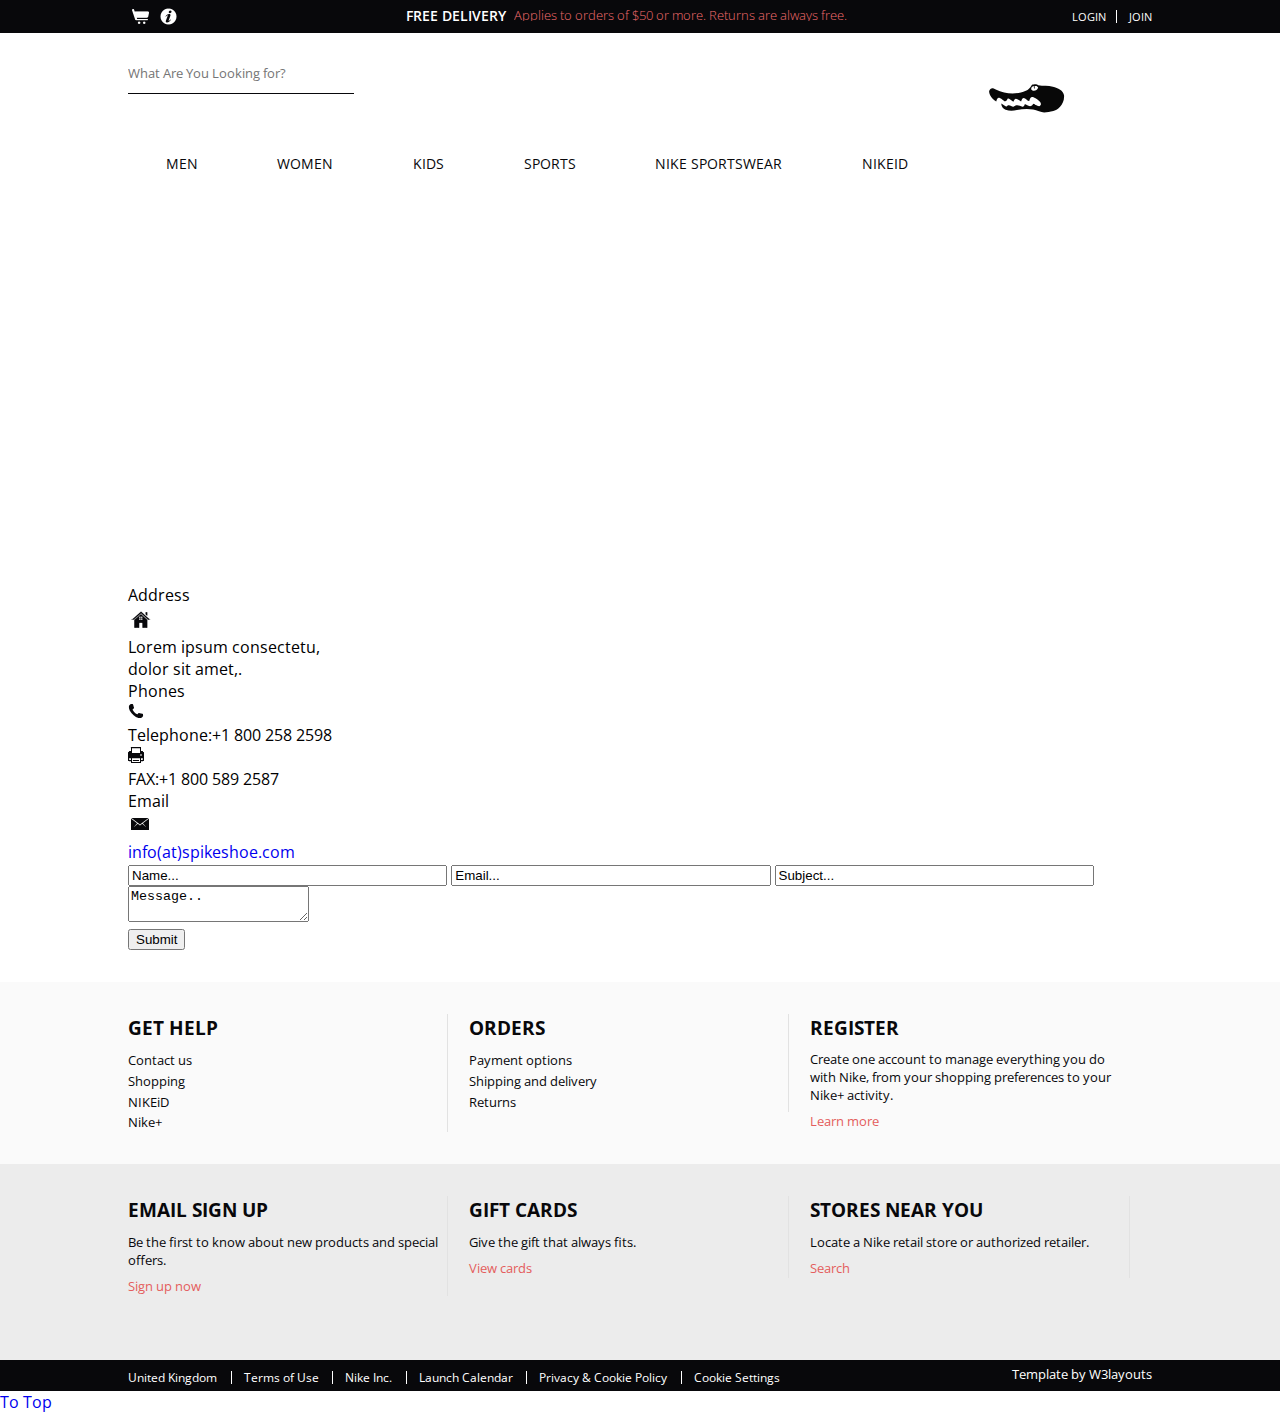
<file: contact.html>
<!--
Author: W3layouts
Author URL: http://w3layouts.com
License: Creative Commons Attribution 3.0 Unported
License URL: http://creativecommons.org/licenses/by/3.0/
-->
<!DOCTYPE HTML>
<html>
	<head>
		<title>Spike shoes Website Template | Contact :: w3layouts</title>
		<link href="css/style.css" rel='stylesheet' type='text/css' />
		<meta name="viewport" content="width=device-width, initial-scale=1">
		<script type="application/x-javascript"> addEventListener("load", function() { setTimeout(hideURLbar, 0); }, false); function hideURLbar(){ window.scrollTo(0,1); } </script>
		</script>
		<!----webfonts---->
		<link href='http://fonts.googleapis.com/css?family=Open+Sans:400,300,600,700,800' rel='stylesheet' type='text/css'>
		<!----//webfonts---->
		<script src="js/jquery.min.js"></script>
		<!----start-alert-scroller---->
		<script type="text/javascript" src="js/jquery.easy-ticker.js"></script>
		<script type="text/javascript">
		$(document).ready(function(){
			$('#demo').hide();
			$('.vticker').easyTicker();
		});
		</script>
		<!----start-alert-scroller---->
		<!-- start menu -->
		<link href="css/megamenu.css" rel="stylesheet" type="text/css" media="all" />
		<script type="text/javascript" src="js/megamenu.js"></script>
		<script>$(document).ready(function(){$(".megamenu").megamenu();});</script>
		<script src="js/menu_jquery.js"></script>
		<!-- //End menu -->
		<!---move-top-top---->
		<script type="text/javascript" src="js/move-top.js"></script>
		<script type="text/javascript" src="js/easing.js"></script>
		<script type="text/javascript">
			jQuery(document).ready(function($) {
				$(".scroll").click(function(event){		
					event.preventDefault();
					$('html,body').animate({scrollTop:$(this.hash).offset().top},1200);
				});
			});
		</script>
		<!---//move-top-top---->
	</head>
	<body>
		<!---start-wrap---->
			<!---start-header---->
			<div class="header">
				<div class="top-header">
					<div class="wrap">
						<div class="top-header-left">
							<ul>
								<!---cart-tonggle-script---->
								<script type="text/javascript">
									$(function(){
									    var $cart = $('#cart');
									        $('#clickme').click(function(e) {
									         e.stopPropagation();
									       if ($cart.is(":hidden")) {
									           $cart.slideDown("slow");
									       } else {
									           $cart.slideUp("slow");
									       }
									    });
									    $(document.body).click(function () {
									       if ($cart.not(":hidden")) {
									           $cart.slideUp("slow");
									       } 
									    });
									    });
								</script>
								<!---//cart-tonggle-script---->
								<li><a class="cart" href="#"><span id="clickme"> </span></a></li>
								<!---start-cart-bag---->
								<div id="cart">Your Cart is Empty <span>(0)</span></div>
								<!---start-cart-bag---->
								<li><a class="info" href="#"><span> </span></a></li>
							</ul>
						</div>
						<div class="top-header-center">
							<div class="top-header-center-alert-left">
								<h3>FREE DELIVERY</h3>
							</div>
							<div class="top-header-center-alert-right">
								<div class="vticker">
								  <ul>
									  <li>Applies to orders of $50 or more. <label>Returns are always free.</label></li>
								  </ul>
								</div>
							</div>
							<div class="clear"> </div>
						</div>
						<div class="top-header-right">
							<ul>
								<li><a href="login.html">Login</a><span> </span></li>
								<li><a href="register.html">Join</a></li>
							</ul>
						</div>
						<div class="clear"> </div>
					</div>
				</div>
				<!----start-mid-head---->
				<div class="mid-header">
					<div class="wrap">
						<div class="mid-grid-left">
							<form>
								<input type="text" placeholder="What Are You Looking for?" />
							</form>
						</div>
						<div class="mid-grid-right">
							<a class="logo" href="index.html"><span> </span></a>
						</div>
						<div class="clear"> </div>
					</div>
				</div>
				<!----//End-mid-head---->
				<!----start-bottom-header---->
				<div class="header-bottom">
					<div class="wrap">
					<!-- start header menu -->
							<ul class="megamenu skyblue">
								<li class="grid"><a class="color2" href="#">MEN</a>
									<div class="megapanel">
										<div class="row">
											<div class="col1">
												<div class="h_nav">
													<h4>popular</h4>
													<ul>
														<li><a href="products.html">new arrivals</a></li>
														<li><a href="products.html">men</a></li>
														<li><a href="products.html">women</a></li>
														<li><a href="products.html">accessories</a></li>
														<li><a href="products.html">kids</a></li>
														<li><a href="products.html">login</a></li>
													</ul>	
												</div>
												<div class="h_nav">
													<h4 class="top">man</h4>
													<ul>
														<li><a href="products.html">new arrivals</a></li>
														<li><a href="products.html">men</a></li>
														<li><a href="products.html">women</a></li>
														<li><a href="#">accessories</a></li>
														<li><a href="#">kids</a></li>
														<li><a href="#">style videos</a></li>
													</ul>	
												</div>
											</div>
											<div class="col1">
												<div class="h_nav">
													<h4>style zone</h4>
													<ul>
														<li><a href="products.html">men</a></li>
														<li><a href="products.html">women</a></li>
														<li><a href="products.html">accessories</a></li>
														<li><a href="products.html">kids</a></li>
														<li><a href="products.html">brands</a></li>
													</ul>	
												</div>							
											</div>
											<div class="col1">
												<div class="h_nav">
													<h4>style zone</h4>
													<ul>
														<li><a href="products.html">men</a></li>
														<li><a href="products.html">women</a></li>
														<li><a href="products.html">accessories</a></li>
														<li><a href="products.html">kids</a></li>
														<li><a href="products.html">brands</a></li>
													</ul>	
												</div>							
											</div>
											<div class="col1 men">
												<div class="men-pic">
													<img src="images/men.png" title="" />
												</div>
											</div>
										</div>
									</div>
									</li>
					  			<li class="active grid"><a class="color4" href="#">women</a>
									<div class="megapanel">
										<div class="row">
											<div class="col1">
												<div class="h_nav">
													<h4>shop</h4>
													<ul>
														<li><a href="products.html">new arrivals</a></li>
														<li><a href="products.html">men</a></li>
														<li><a href="products.html">women</a></li>
														<li><a href="products.html">accessories</a></li>
														<li><a href="products.html">kids</a></li>
														<li><a href="products.html">brands</a></li>
													</ul>	
												</div>	
												<div class="h_nav">
													<h4>help</h4>
													<ul>
														<li><a href="products.html">trends</a></li>
														<li><a href="products.html">sale</a></li>
														<li><a href="products.html">style videos</a></li>
														<li><a href="products.html">accessories</a></li>
														<li><a href="products.html">kids</a></li>
														<li><a href="products.html">style videos</a></li>
													</ul>	
												</div>							
											</div>
											<div class="col1">
												<div class="h_nav">
													<h4>my company</h4>
													<ul>
														<li><a href="products.html">trends</a></li>
														<li><a href="products.html">sale</a></li>
														<li><a href="products.html">style videos</a></li>
														<li><a href="products.html">accessories</a></li>
														<li><a href="products.html">kids</a></li>
														<li><a href="products.html">style videos</a></li>
													</ul>	
												</div>												
											</div>
											<div class="col1">
												<div class="h_nav">
													<h4>account</h4>
													<ul>
														<li><a href="products.html">login</a></li>
														<li><a href="products.html">create an account</a></li>
														<li><a href="products.html">create wishlist</a></li>
														<li><a href="products.html">my shopping bag</a></li>
														<li><a href="products.html">brands</a></li>
														<li><a href="products.html">create wishlist</a></li>
													</ul>	
												</div>						
											</div>
											<div class="col1">
												<div class="h_nav">
													<h4>my company</h4>
													<ul>
														<li><a href="products.html">trends</a></li>
														<li><a href="products.html">sale</a></li>
														<li><a href="products.html">style videos</a></li>
														<li><a href="products.html">accessories</a></li>
														<li><a href="products.html">kids</a></li>
														<li><a href="products.html">style videos</a></li>
													</ul>	
												</div>
											</div>
											<div class="col1">
												<div class="h_nav">
													<h4>popular</h4>
													<ul>
														<li><a href="products.html">new arrivals</a></li>
														<li><a href="products.html">men</a></li>
														<li><a href="products.html">women</a></li>
														<li><a href="products.html">accessories</a></li>
														<li><a href="products.html">kids</a></li>
														<li><a href="products.html">style videos</a></li>
													</ul>	
												</div>
											</div>
											<div class="col1 women">
												<div class="women-pic">
													<img src="images/women.png" title="" />
												</div>
											</div>
										</div>
										<div class="row">
											<div class="col2"></div>
											<div class="col1"></div>
											<div class="col1"></div>
											<div class="col1"></div>
											<div class="col1"></div>
										</div>
					    				</div>
									</li>				
									<li><a class="color5" href="#">KIDS</a>
									<div class="megapanel">
										<div class="row">
											<div class="col1">
												<div class="h_nav">
													<h4>popular</h4>
													<ul>
														<li><a href="products.html">new arrivals</a></li>
														<li><a href="products.html">men</a></li>
														<li><a href="products.html">women</a></li>
														<li><a href="products.html">accessories</a></li>
														<li><a href="products.html">kids</a></li>
														<li><a href="products.html">login</a></li>
													</ul>	
												</div>
												<div class="h_nav">
													<h4 class="top">man</h4>
													<ul>
														<li><a href="products.html">new arrivals</a></li>
														<li><a href="products.html">men</a></li>
														<li><a href="products.html">women</a></li>
														<li><a href="products.html">accessories</a></li>
														<li><a href="products.html">kids</a></li>
														<li><a href="products.html">style videos</a></li>
													</ul>	
												</div>
											</div>
											<div class="col1">
												<div class="h_nav">
													<h4>style zone</h4>
													<ul>
														<li><a href="products.html">men</a></li>
														<li><a href="products.html">women</a></li>
														<li><a href="products.html">accessories</a></li>
														<li><a href="products.html">kids</a></li>
														<li><a href="products.html">brands</a></li>
													</ul>	
												</div>							
											</div>
											<div class="col1 kids">
												<div class="kids-pic">
													<img src="images/kids1.png" title="" />
												</div>
											</div>
											<div class="col1"></div>
											<div class="col1"></div>
											<div class="col1"></div>
											<div class="col1"></div>
										</div>
									</div>
									</li>
									<li><a class="color6" href="#">SPORTS</a>
									<div class="megapanel">
										<div class="row">
											<div class="col1">
												<div class="h_nav">
													<h4>shop</h4>
													<ul>
														<li><a href="products.html">new arrivals</a></li>
														<li><a href="products.html">men</a></li>
														<li><a href="products.html">women</a></li>
														<li><a href="products.html">accessories</a></li>
														<li><a href="products.html">kids</a></li>
														<li><a href="products.html">brands</a></li>
													</ul>	
												</div>	
												<div class="h_nav">
													<h4 class="top">my company</h4>
													<ul>
														<li><a href="products.html">trends</a></li>
														<li><a href="products.html">sale</a></li>
														<li><a href="products.html">style videos</a></li>
														<li><a href="products.html">accessories</a></li>
														<li><a href="products.html">kids</a></li>
														<li><a href="products.html">style videos</a></li>
													</ul>	
												</div>												
											</div>
											<div class="col1">
												<div class="h_nav">
													<h4>man</h4>
													<ul>
														<li><a href="products.html">new arrivals</a></li>
														<li><a href="products.html">men</a></li>
														<li><a href="products.html">women</a></li>
														<li><a href="products.html">accessories</a></li>
														<li><a href="products.html">kids</a></li>
														<li><a href="products.html">style videos</a></li>
													</ul>	
												</div>						
											</div>
											<div class="col1">
												<div class="h_nav">
													<h4>help</h4>
													<ul>
														<li><a href="products.html">trends</a></li>
														<li><a href="products.html">sale</a></li>
														<li><a href="products.html">style videos</a></li>
														<li><a href="products.html">accessories</a></li>
														<li><a href="products.html">kids</a></li>
														<li><a href="products.html">style videos</a></li>
													</ul>	
												</div>							
											</div>
											<div class="col1 sports">
												<div class="sports-pic">
													<img src="images/sport.png" title="" />
												</div>
											</div>
										</div>
										<div class="row">
											<div class="col2"></div>
											<div class="col1"></div>
											<div class="col1"></div>
											<div class="col1"></div>
											<div class="col1"></div>
										</div>
									</div>
									</li>
									<li><a class="color7" href="#">NIKE SPORTSWEAR</a>
									<div class="megapanel">
										<div class="row">
											<div class="col1">
												<div class="h_nav">
													<h4>shop</h4>
													<ul>
														<li><a href="products.html">new arrivals</a></li>
														<li><a href="products.html">men</a></li>
														<li><a href="products.html">women</a></li>
														<li><a href="products.html">accessories</a></li>
														<li><a href="products.html">kids</a></li>
														<li><a href="products.html">brands</a></li>
													</ul>	
												</div>		
												<div class="h_nav">
													<h4>my company</h4>
													<ul>
														<li><a href="products.html">trends</a></li>
														<li><a href="products.html">sale</a></li>
														<li><a href="products.html">style videos</a></li>
														<li><a href="products.html">accessories</a></li>
														<li><a href="products.html">kids</a></li>
														<li><a href="products.html">style videos</a></li>
													</ul>	
												</div>					
											</div>
											<div class="col1">
												<div class="h_nav">
													<h4>help</h4>
													<ul>
														<li><a href="products.html">trends</a></li>
														<li><a href="products.html">sale</a></li>
														<li><a href="products.html">style videos</a></li>
														<li><a href="products.html">accessories</a></li>
														<li><a href="products.html">kids</a></li>
														<li><a href="products.html">style videos</a></li>
													</ul>	
												</div>							
											</div>
											<div class="col1">
												<div class="h_nav">
													<h4>my company</h4>
													<ul>
														<li><a href="products.html">trends</a></li>
														<li><a href="products.html">sale</a></li>
														<li><a href="products.html">style videos</a></li>
														<li><a href="products.html">accessories</a></li>
														<li><a href="products.html">kids</a></li>
														<li><a href="products.html">style videos</a></li>
													</ul>	
												</div>												
											</div>
											<div class="col1">
												<div class="h_nav">
													<h4>account</h4>
													<ul>
														<li><a href="products.html">login</a></li>
														<li><a href="products.html">create an account</a></li>
														<li><a href="products.html">create wishlist</a></li>
														<li><a href="products.html">my shopping bag</a></li>
														<li><a href="products.html">brands</a></li>
														<li><a href="products.html">create wishlist</a></li>
													</ul>	
												</div>						
											</div>
											<div class="col1 nike">
												<div class="nike-pic">
													<img src="images/nike.png" title="" />
												</div>
											</div>
										</div>
										<div class="row">
											<div class="col2"></div>
											<div class="col1"></div>
											<div class="col1"></div>
											<div class="col1"></div>
											<div class="col1"></div>
										</div>
					    				</div>
									</li>
									<li><a class="color8" href="#">NIKEiD</a>
									<div class="megapanel">
										<div class="row">
											<div class="col1">
												<div class="h_nav">
													<h4>style zone</h4>
													<ul>
														<li><a href="products.html">men</a></li>
														<li><a href="products.html">women</a></li>
														<li><a href="products.html">accessories</a></li>
														<li><a href="products.html">kids</a></li>
														<li><a href="products.html">brands</a></li>
													</ul>	
												</div>							
											</div>
											<div class="col1">
												<div class="h_nav">
													<h4>popular</h4>
													<ul>
														<li><a href="products.html">new arrivals</a></li>
														<li><a href="products.html">men</a></li>
														<li><a href="products.html">kids</a></li>
														<li><a href="products.html">accessories</a></li>
														<li><a href="products.html">login</a></li>
													</ul>	
												</div>
												<div class="h_nav">
													<h4 class="top">man</h4>
													<ul>
														<li><a href="products.html">new arrivals</a></li>
														<li><a href="products.html">accessories</a></li>
														<li><a href="products.html">kids</a></li>
														<li><a href="products.html">style videos</a></li>
													</ul>	
												</div>
											<div class="col1"></div>
											<div class="col1"></div>
											<div class="col1"></div>
											<div class="col1"></div>
										</div>
									</div>
									</li>
							</ul>

					</div>
				</div>
				</div>
				<!----//End-bottom-header---->
			<!---//End-header---->
		<!--- start-content---->
		<div class="content contact-main">
			<!----start-contact---->
			<div class="contact-info">
					<div class="map">
					 	<iframe width="100%" height="350" frameborder="0" scrolling="no" marginheight="0" marginwidth="0" src="https://maps.google.co.in/maps?f=q&amp;source=s_q&amp;hl=en&amp;geocode=&amp;q=Lighthouse+Point,+FL,+United+States&amp;aq=4&amp;oq=light&amp;sll=26.275636,-80.087265&amp;sspn=0.04941,0.104628&amp;ie=UTF8&amp;hq=&amp;hnear=Lighthouse+Point,+Broward,+Florida,+United+States&amp;t=m&amp;z=14&amp;ll=26.275636,-80.087265&amp;output=embed"></iframe><br><small><a href="https://maps.google.co.in/maps?f=q&amp;source=embed&amp;hl=en&amp;geocode=&amp;q=Lighthouse+Point,+FL,+United+States&amp;aq=4&amp;oq=light&amp;sll=26.275636,-80.087265&amp;sspn=0.04941,0.104628&amp;ie=UTF8&amp;hq=&amp;hnear=Lighthouse+Point,+Broward,+Florida,+United+States&amp;t=m&amp;z=14&amp;ll=26.275636,-80.087265" style="color:#666;text-align:left;font-size:12px"></a></small>
					 </div>
					 <div class="wrap">
					 <div class="contact-grids">
							 <div class="col_1_of_bottom span_1_of_first1">
								    <h5>Address</h5>
								    <ul class="list3">
										<li>
											<img src="images/home.png" alt="">
											<div class="extra-wrap">
											 <p>Lorem ipsum  consectetu,<br>dolor sit amet,.</p>
											</div>
										</li>
									</ul>
							    </div>
								<div class="col_1_of_bottom span_1_of_first1">
								    <h5>Phones</h5>
									<ul class="list3">
										<li>
											   <img src="images/phone.png" alt="">
											<div class="extra-wrap">
												<p><span>Telephone:</span>+1 800 258 2598</p>
											</div>
												<img src="images/fax.png" alt="">
											<div class="extra-wrap">
												<p><span>FAX:</span>+1 800 589 2587</p>
											</div>
										</li>
									</ul>
								</div>
								<div class="col_1_of_bottom span_1_of_first1">
									 <h5>Email</h5>
								    <ul class="list3">
										<li>
											<img src="images/email.png" alt="">
											<div class="extra-wrap">
											  <p><span class="mail"><a href="mailto:yoursite.com">info(at)spikeshoe.com</a></span></p>
											</div>
										</li>
									</ul>
							    </div>
								<div class="clear"></div>
					 </div>
					 	<form method="post" action="contact-post.html">
					          <div class="contact-form">
								<div class="contact-to">
			                     	<input type="text" class="text" value="Name..." onfocus="this.value = '';" onblur="if (this.value == '') {this.value = 'Name...';}">
								 	<input type="text" class="text" value="Email..." onfocus="this.value = '';" onblur="if (this.value == '') {this.value = 'Email...';}">
								 	<input type="text" class="text" value="Subject..." onfocus="this.value = '';" onblur="if (this.value == '') {this.value = 'Subject...';}">
								</div>
								<div class="text2">
				                   <textarea value="Message:" onfocus="this.value = '';" onblur="if (this.value == '') {this.value = 'Message';}">Message..</textarea>
				                </div>
				               <span><input type="submit" class="" value="Submit"></span>
				                <div class="clear"></div>
				               </div>
				           </form>
							</div>
			</div>
			<!----//End-contact---->
		</div>
		<!---- start-bottom-grids---->
		<div class="bottom-grids">
			<div class="bottom-top-grids">
				<div class="wrap">
					<div class="bottom-top-grid">
						<h4>GET HELP</h4>
						<ul>
							<li><a href="contact.html">Contact us</a></li>
							<li><a href="#">Shopping</a></li>
							<li><a href="#">NIKEiD</a></li>
							<li><a href="#">Nike+</a></li>
						</ul>
					</div>
					<div class="bottom-top-grid">
						<h4>ORDERS</h4>
						<ul>
							<li><a href="#">Payment options</a></li>
							<li><a href="#">Shipping and delivery</a></li>
							<li><a href="#">Returns</a></li>
						</ul>
					</div>
					<div class="bottom-top-grid last-bottom-top-grid">
						<h4>REGISTER</h4>
						<p>Create one account to manage everything you do with Nike, from your shopping preferences to your Nike+ activity.</p>
						<a class="learn-more" href="#">Learn more</a>
					</div>
					<div class="clear"> </div>
				</div>
			</div>
			<div class="bottom-bottom-grids">
				<div class="wrap">
					<div class="bottom-bottom-grid">
						<h6>EMAIL SIGN UP</h6>
						<p>Be the first to know about new products and special offers.</p>
						<a class="learn-more" href="#">Sign up now</a>
					</div>
					<div class="bottom-bottom-grid">
						<h6>GIFT CARDS</h6>
						<p>Give the gift that always fits.</p>
						<a class="learn-more" href="#">View cards</a>
					</div>
					<div class="bottom-bottom-grid last-bottom-bottom-grid">
						<h6>STORES NEAR YOU</h6>
						<p>Locate a Nike retail store or authorized retailer.</p>
						<a class="learn-more" href="#">Search</a>
					</div>
					<div class="clear"> </div>
				</div>
			</div>
		</div>
		<!---- //End-bottom-grids---->
		<!--- //End-content---->
		<!---start-footer---->
		<div class="footer">
			<div class="wrap">
				<div class="footer-left">
					<ul>
						<li><a href="#">United Kingdom</a> <span> </span></li>
						<li><a href="#">Terms of Use</a> <span> </span></li>
						<li><a href="#">Nike Inc.</a> <span> </span></li>
						<li><a href="#">Launch Calendar</a> <span> </span></li>
						<li><a href="#">Privacy & Cookie Policy</a> <span> </span></li>
						<li><a href="#">Cookie Settings</a></li>
						<div class="clear"> </div>
					</ul>
				</div>
				<div class="footer-right">
					<p>Template by <a href="http://w3layouts.com/">W3layouts</a></p>
					<script type="text/javascript">
						$(document).ready(function() {
							/*
							var defaults = {
					  			containerID: 'toTop', // fading element id
								containerHoverID: 'toTopHover', // fading element hover id
								scrollSpeed: 1200,
								easingType: 'linear' 
					 		};
							*/
							
							$().UItoTop({ easingType: 'easeOutQuart' });
							
						});
					</script>
			    <a href="#" id="toTop" style="display: block;"><span id="toTopHover" style="opacity: 1;"> </span></a>
				</div>
				<div class="clear"> </div>
			</div>
		</div>
		<!---//End-footer---->
		<!---//End-wrap---->
	</body>
</html>
</file>
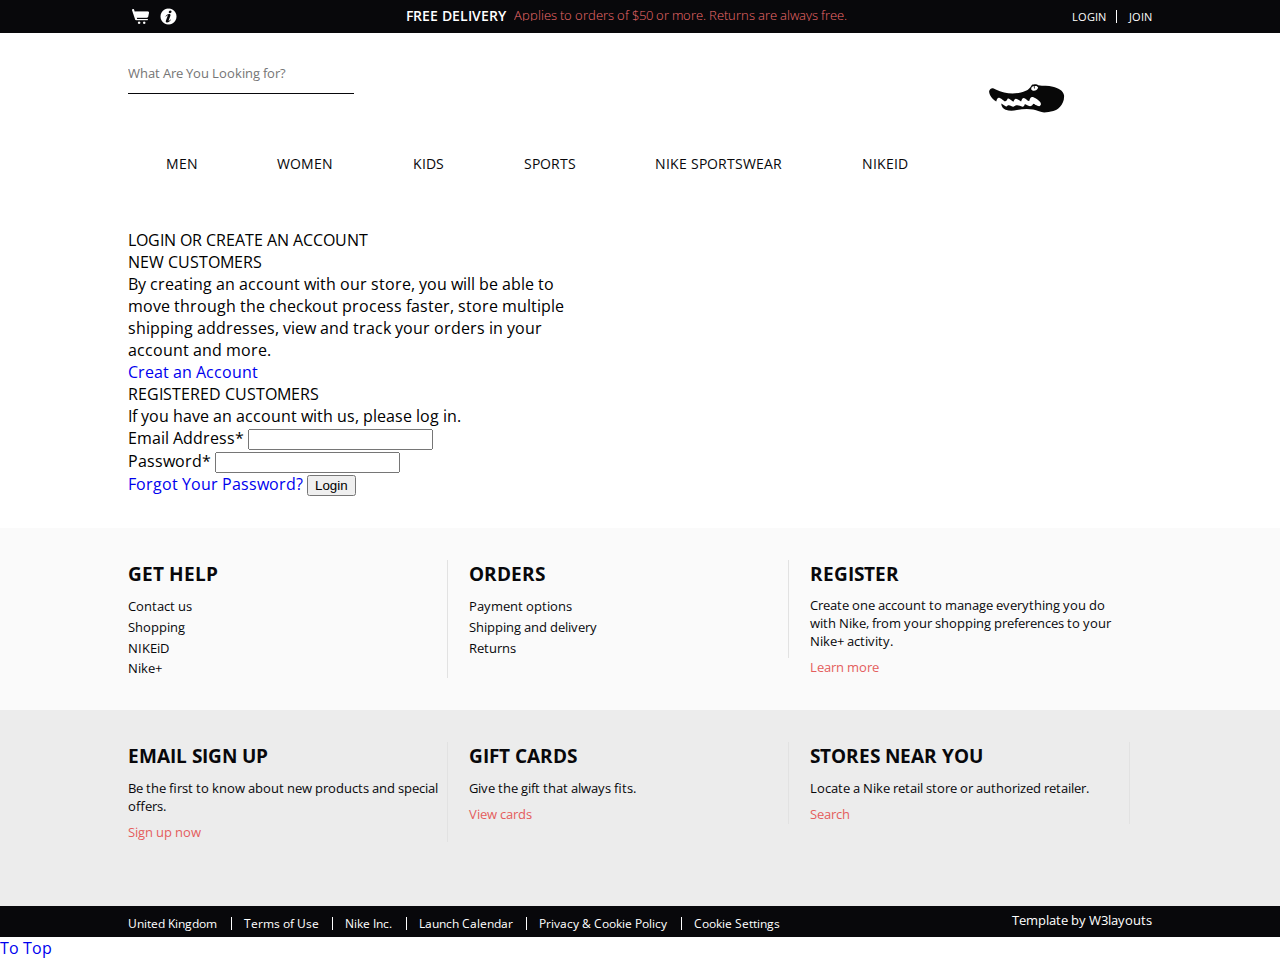
<file: login.html>
<!--
Author: W3layouts
Author URL: http://w3layouts.com
License: Creative Commons Attribution 3.0 Unported
License URL: http://creativecommons.org/licenses/by/3.0/
-->
<!DOCTYPE HTML>
<html>
	<head>
		<title>Spike shoes Website Template | login :: w3layouts</title>
		<link href="css/style.css" rel='stylesheet' type='text/css' />
		<meta name="viewport" content="width=device-width, initial-scale=1">
		<script type="application/x-javascript"> addEventListener("load", function() { setTimeout(hideURLbar, 0); }, false); function hideURLbar(){ window.scrollTo(0,1); } </script>
		</script>
		<!----webfonts---->
		<link href='http://fonts.googleapis.com/css?family=Open+Sans:400,300,600,700,800' rel='stylesheet' type='text/css'>
		<!----//webfonts---->
		<script src="js/jquery.min.js"></script>
		<!----start-alert-scroller---->
		<script type="text/javascript" src="js/jquery.easy-ticker.js"></script>
		<script type="text/javascript">
		$(document).ready(function(){
			$('#demo').hide();
			$('.vticker').easyTicker();
		});
		</script>
		<!----start-alert-scroller---->
		<!-- start menu -->
		<link href="css/megamenu.css" rel="stylesheet" type="text/css" media="all" />
		<script type="text/javascript" src="js/megamenu.js"></script>
		<script>$(document).ready(function(){$(".megamenu").megamenu();});</script>
		<script src="js/menu_jquery.js"></script>
		<!-- //End menu -->
		<!---move-top-top---->
		<script type="text/javascript" src="js/move-top.js"></script>
		<script type="text/javascript" src="js/easing.js"></script>
		<script type="text/javascript">
			jQuery(document).ready(function($) {
				$(".scroll").click(function(event){		
					event.preventDefault();
					$('html,body').animate({scrollTop:$(this.hash).offset().top},1200);
				});
			});
		</script>
		<!---//move-top-top---->
	</head>
	<body>
		<!---start-wrap---->
			<!---start-header---->
			<div class="header">
				<div class="top-header">
					<div class="wrap">
						<div class="top-header-left">
							<ul>
								<!---cart-tonggle-script---->
								<script type="text/javascript">
									$(function(){
									    var $cart = $('#cart');
									        $('#clickme').click(function(e) {
									         e.stopPropagation();
									       if ($cart.is(":hidden")) {
									           $cart.slideDown("slow");
									       } else {
									           $cart.slideUp("slow");
									       }
									    });
									    $(document.body).click(function () {
									       if ($cart.not(":hidden")) {
									           $cart.slideUp("slow");
									       } 
									    });
									    });
								</script>
								<!---//cart-tonggle-script---->
								<li><a class="cart" href="#"><span id="clickme"> </span></a></li>
								<!---start-cart-bag---->
								<div id="cart">Your Cart is Empty <span>(0)</span></div>
								<!---start-cart-bag---->
								<li><a class="info" href="#"><span> </span></a></li>
							</ul>
						</div>
						<div class="top-header-center">
							<div class="top-header-center-alert-left">
								<h3>FREE DELIVERY</h3>
							</div>
							<div class="top-header-center-alert-right">
								<div class="vticker">
								  <ul>
									 <li>Applies to orders of $50 or more. <label>Returns are always free.</label></li>
								  </ul>
								</div>
							</div>
							<div class="clear"> </div>
						</div>
						<div class="top-header-right">
							<ul>
								<li><a href="login.html">Login</a><span> </span></li>
								<li><a href="register.html">Join</a></li>
							</ul>
						</div>
						<div class="clear"> </div>
					</div>
				</div>
				<!----start-mid-head---->
				<div class="mid-header">
					<div class="wrap">
						<div class="mid-grid-left">
							<form>
								<input type="text" placeholder="What Are You Looking for?" />
							</form>
						</div>
						<div class="mid-grid-right">
							<a class="logo" href="index.html"><span> </span></a>
						</div>
						<div class="clear"> </div>
					</div>
				</div>
				<!----//End-mid-head---->
				<!----start-bottom-header---->
				<div class="header-bottom">
					<div class="wrap">
					<!-- start header menu -->
							<ul class="megamenu skyblue">
								<li class="grid"><a class="color2" href="#">MEN</a>
									<div class="megapanel">
										<div class="row">
											<div class="col1">
												<div class="h_nav">
													<h4>popular</h4>
													<ul>
														<li><a href="products.html">new arrivals</a></li>
														<li><a href="products.html">men</a></li>
														<li><a href="products.html">women</a></li>
														<li><a href="products.html">accessories</a></li>
														<li><a href="products.html">kids</a></li>
														<li><a href="products.html">login</a></li>
													</ul>	
												</div>
												<div class="h_nav">
													<h4 class="top">man</h4>
													<ul>
														<li><a href="products.html">new arrivals</a></li>
														<li><a href="products.html">men</a></li>
														<li><a href="products.html">women</a></li>
														<li><a href="#">accessories</a></li>
														<li><a href="#">kids</a></li>
														<li><a href="#">style videos</a></li>
													</ul>	
												</div>
											</div>
											<div class="col1">
												<div class="h_nav">
													<h4>style zone</h4>
													<ul>
														<li><a href="products.html">men</a></li>
														<li><a href="products.html">women</a></li>
														<li><a href="products.html">accessories</a></li>
														<li><a href="products.html">kids</a></li>
														<li><a href="products.html">brands</a></li>
													</ul>	
												</div>							
											</div>
											<div class="col1">
												<div class="h_nav">
													<h4>style zone</h4>
													<ul>
														<li><a href="products.html">men</a></li>
														<li><a href="products.html">women</a></li>
														<li><a href="products.html">accessories</a></li>
														<li><a href="products.html">kids</a></li>
														<li><a href="products.html">brands</a></li>
													</ul>	
												</div>							
											</div>
											<div class="col1 men">
												<div class="men-pic">
													<img src="images/men.png" title="" />
												</div>
											</div>
										</div>
									</div>
									</li>
					  			<li class="active grid"><a class="color4" href="#">women</a>
									<div class="megapanel">
										<div class="row">
											<div class="col1">
												<div class="h_nav">
													<h4>shop</h4>
													<ul>
														<li><a href="products.html">new arrivals</a></li>
														<li><a href="products.html">men</a></li>
														<li><a href="products.html">women</a></li>
														<li><a href="products.html">accessories</a></li>
														<li><a href="products.html">kids</a></li>
														<li><a href="products.html">brands</a></li>
													</ul>	
												</div>	
												<div class="h_nav">
													<h4>help</h4>
													<ul>
														<li><a href="products.html">trends</a></li>
														<li><a href="products.html">sale</a></li>
														<li><a href="products.html">style videos</a></li>
														<li><a href="products.html">accessories</a></li>
														<li><a href="products.html">kids</a></li>
														<li><a href="products.html">style videos</a></li>
													</ul>	
												</div>							
											</div>
											<div class="col1">
												<div class="h_nav">
													<h4>my company</h4>
													<ul>
														<li><a href="products.html">trends</a></li>
														<li><a href="products.html">sale</a></li>
														<li><a href="products.html">style videos</a></li>
														<li><a href="products.html">accessories</a></li>
														<li><a href="products.html">kids</a></li>
														<li><a href="products.html">style videos</a></li>
													</ul>	
												</div>												
											</div>
											<div class="col1">
												<div class="h_nav">
													<h4>account</h4>
													<ul>
														<li><a href="products.html">login</a></li>
														<li><a href="products.html">create an account</a></li>
														<li><a href="products.html">create wishlist</a></li>
														<li><a href="products.html">my shopping bag</a></li>
														<li><a href="products.html">brands</a></li>
														<li><a href="products.html">create wishlist</a></li>
													</ul>	
												</div>						
											</div>
											<div class="col1">
												<div class="h_nav">
													<h4>my company</h4>
													<ul>
														<li><a href="products.html">trends</a></li>
														<li><a href="products.html">sale</a></li>
														<li><a href="products.html">style videos</a></li>
														<li><a href="products.html">accessories</a></li>
														<li><a href="products.html">kids</a></li>
														<li><a href="products.html">style videos</a></li>
													</ul>	
												</div>
											</div>
											<div class="col1">
												<div class="h_nav">
													<h4>popular</h4>
													<ul>
														<li><a href="products.html">new arrivals</a></li>
														<li><a href="products.html">men</a></li>
														<li><a href="products.html">women</a></li>
														<li><a href="products.html">accessories</a></li>
														<li><a href="products.html">kids</a></li>
														<li><a href="products.html">style videos</a></li>
													</ul>	
												</div>
											</div>
											<div class="col1 women">
												<div class="women-pic">
													<img src="images/women.png" title="" />
												</div>
											</div>
										</div>
										<div class="row">
											<div class="col2"></div>
											<div class="col1"></div>
											<div class="col1"></div>
											<div class="col1"></div>
											<div class="col1"></div>
										</div>
					    				</div>
									</li>				
									<li><a class="color5" href="#">KIDS</a>
									<div class="megapanel">
										<div class="row">
											<div class="col1">
												<div class="h_nav">
													<h4>popular</h4>
													<ul>
														<li><a href="products.html">new arrivals</a></li>
														<li><a href="products.html">men</a></li>
														<li><a href="products.html">women</a></li>
														<li><a href="products.html">accessories</a></li>
														<li><a href="products.html">kids</a></li>
														<li><a href="products.html">login</a></li>
													</ul>	
												</div>
												<div class="h_nav">
													<h4 class="top">man</h4>
													<ul>
														<li><a href="products.html">new arrivals</a></li>
														<li><a href="products.html">men</a></li>
														<li><a href="products.html">women</a></li>
														<li><a href="products.html">accessories</a></li>
														<li><a href="products.html">kids</a></li>
														<li><a href="products.html">style videos</a></li>
													</ul>	
												</div>
											</div>
											<div class="col1">
												<div class="h_nav">
													<h4>style zone</h4>
													<ul>
														<li><a href="products.html">men</a></li>
														<li><a href="products.html">women</a></li>
														<li><a href="products.html">accessories</a></li>
														<li><a href="products.html">kids</a></li>
														<li><a href="products.html">brands</a></li>
													</ul>	
												</div>							
											</div>
											<div class="col1 kids">
												<div class="kids-pic">
													<img src="images/kids1.png" title="" />
												</div>
											</div>
											<div class="col1"></div>
											<div class="col1"></div>
											<div class="col1"></div>
											<div class="col1"></div>
										</div>
									</div>
									</li>
									<li><a class="color6" href="#">SPORTS</a>
									<div class="megapanel">
										<div class="row">
											<div class="col1">
												<div class="h_nav">
													<h4>shop</h4>
													<ul>
														<li><a href="products.html">new arrivals</a></li>
														<li><a href="products.html">men</a></li>
														<li><a href="products.html">women</a></li>
														<li><a href="products.html">accessories</a></li>
														<li><a href="products.html">kids</a></li>
														<li><a href="products.html">brands</a></li>
													</ul>	
												</div>	
												<div class="h_nav">
													<h4 class="top">my company</h4>
													<ul>
														<li><a href="products.html">trends</a></li>
														<li><a href="products.html">sale</a></li>
														<li><a href="products.html">style videos</a></li>
														<li><a href="products.html">accessories</a></li>
														<li><a href="products.html">kids</a></li>
														<li><a href="products.html">style videos</a></li>
													</ul>	
												</div>												
											</div>
											<div class="col1">
												<div class="h_nav">
													<h4>man</h4>
													<ul>
														<li><a href="products.html">new arrivals</a></li>
														<li><a href="products.html">men</a></li>
														<li><a href="products.html">women</a></li>
														<li><a href="products.html">accessories</a></li>
														<li><a href="products.html">kids</a></li>
														<li><a href="products.html">style videos</a></li>
													</ul>	
												</div>						
											</div>
											<div class="col1">
												<div class="h_nav">
													<h4>help</h4>
													<ul>
														<li><a href="products.html">trends</a></li>
														<li><a href="products.html">sale</a></li>
														<li><a href="products.html">style videos</a></li>
														<li><a href="products.html">accessories</a></li>
														<li><a href="products.html">kids</a></li>
														<li><a href="products.html">style videos</a></li>
													</ul>	
												</div>							
											</div>
											<div class="col1 sports">
												<div class="sports-pic">
													<img src="images/sport.png" title="" />
												</div>
											</div>
										</div>
										<div class="row">
											<div class="col2"></div>
											<div class="col1"></div>
											<div class="col1"></div>
											<div class="col1"></div>
											<div class="col1"></div>
										</div>
									</div>
									</li>
									<li><a class="color7" href="#">NIKE SPORTSWEAR</a>
									<div class="megapanel">
										<div class="row">
											<div class="col1">
												<div class="h_nav">
													<h4>shop</h4>
													<ul>
														<li><a href="products.html">new arrivals</a></li>
														<li><a href="products.html">men</a></li>
														<li><a href="products.html">women</a></li>
														<li><a href="products.html">accessories</a></li>
														<li><a href="products.html">kids</a></li>
														<li><a href="products.html">brands</a></li>
													</ul>	
												</div>		
												<div class="h_nav">
													<h4>my company</h4>
													<ul>
														<li><a href="products.html">trends</a></li>
														<li><a href="products.html">sale</a></li>
														<li><a href="products.html">style videos</a></li>
														<li><a href="products.html">accessories</a></li>
														<li><a href="products.html">kids</a></li>
														<li><a href="products.html">style videos</a></li>
													</ul>	
												</div>					
											</div>
											<div class="col1">
												<div class="h_nav">
													<h4>help</h4>
													<ul>
														<li><a href="products.html">trends</a></li>
														<li><a href="products.html">sale</a></li>
														<li><a href="products.html">style videos</a></li>
														<li><a href="products.html">accessories</a></li>
														<li><a href="products.html">kids</a></li>
														<li><a href="products.html">style videos</a></li>
													</ul>	
												</div>							
											</div>
											<div class="col1">
												<div class="h_nav">
													<h4>my company</h4>
													<ul>
														<li><a href="products.html">trends</a></li>
														<li><a href="products.html">sale</a></li>
														<li><a href="products.html">style videos</a></li>
														<li><a href="products.html">accessories</a></li>
														<li><a href="products.html">kids</a></li>
														<li><a href="products.html">style videos</a></li>
													</ul>	
												</div>												
											</div>
											<div class="col1">
												<div class="h_nav">
													<h4>account</h4>
													<ul>
														<li><a href="products.html">login</a></li>
														<li><a href="products.html">create an account</a></li>
														<li><a href="products.html">create wishlist</a></li>
														<li><a href="products.html">my shopping bag</a></li>
														<li><a href="products.html">brands</a></li>
														<li><a href="products.html">create wishlist</a></li>
													</ul>	
												</div>						
											</div>
											<div class="col1 nike">
												<div class="nike-pic">
													<img src="images/nike.png" title="" />
												</div>
											</div>
										</div>
										<div class="row">
											<div class="col2"></div>
											<div class="col1"></div>
											<div class="col1"></div>
											<div class="col1"></div>
											<div class="col1"></div>
										</div>
					    				</div>
									</li>
									<li><a class="color8" href="#">NIKEiD</a>
									<div class="megapanel">
										<div class="row">
											<div class="col1">
												<div class="h_nav">
													<h4>style zone</h4>
													<ul>
														<li><a href="products.html">men</a></li>
														<li><a href="products.html">women</a></li>
														<li><a href="products.html">accessories</a></li>
														<li><a href="products.html">kids</a></li>
														<li><a href="products.html">brands</a></li>
													</ul>	
												</div>							
											</div>
											<div class="col1">
												<div class="h_nav">
													<h4>popular</h4>
													<ul>
														<li><a href="products.html">new arrivals</a></li>
														<li><a href="products.html">men</a></li>
														<li><a href="products.html">kids</a></li>
														<li><a href="products.html">accessories</a></li>
														<li><a href="products.html">login</a></li>
													</ul>	
												</div>
												<div class="h_nav">
													<h4 class="top">man</h4>
													<ul>
														<li><a href="products.html">new arrivals</a></li>
														<li><a href="products.html">accessories</a></li>
														<li><a href="products.html">kids</a></li>
														<li><a href="products.html">style videos</a></li>
													</ul>	
												</div>
											<div class="col1"></div>
											<div class="col1"></div>
											<div class="col1"></div>
											<div class="col1"></div>
										</div>
									</div>
									</li>
							</ul>

					</div>
				</div>
				</div>
				<!----//End-bottom-header---->
			<!---//End-header---->
		<!--- start-content---->
		<div class="content login-box">
			<div class="login-main">
				<div class="wrap">
					<h1>LOGIN OR CREATE AN ACCOUNT</h1>
					<div class="login-left">
						<h3>NEW CUSTOMERS</h3>
						<p>By creating an account with our store, you will be able to move through the checkout process faster, store multiple shipping addresses, view and track your orders in your account and more.</p>
						<a class="acount-btn" href="register.html">Creat an Account</a>
					</div>
					<div class="login-right">
						<h3>REGISTERED CUSTOMERS</h3>
						<p>If you have an account with us, please log in.</p>
						<form>
							<div>
								<span>Email Address<label>*</label></span>
								<input type="text"> 
							</div>
							<div>
								<span>Password<label>*</label></span>
								<input type="text"> 
							</div>
							<a class="forgot" href="#">Forgot Your Password?</a>
							<input type="submit" value="Login" />
						</form>
					</div>
					<div class="clear"> </div>
				</div>
			</div>
		</div>
		<!---- start-bottom-grids---->
		<div class="bottom-grids">
			<div class="bottom-top-grids">
				<div class="wrap">
					<div class="bottom-top-grid">
						<h4>GET HELP</h4>
						<ul>
							<li><a href="contact.html">Contact us</a></li>
							<li><a href="#">Shopping</a></li>
							<li><a href="#">NIKEiD</a></li>
							<li><a href="#">Nike+</a></li>
						</ul>
					</div>
					<div class="bottom-top-grid">
						<h4>ORDERS</h4>
						<ul>
							<li><a href="#">Payment options</a></li>
							<li><a href="#">Shipping and delivery</a></li>
							<li><a href="#">Returns</a></li>
						</ul>
					</div>
					<div class="bottom-top-grid last-bottom-top-grid">
						<h4>REGISTER</h4>
						<p>Create one account to manage everything you do with Nike, from your shopping preferences to your Nike+ activity.</p>
						<a class="learn-more" href="#">Learn more</a>
					</div>
					<div class="clear"> </div>
				</div>
			</div>
			<div class="bottom-bottom-grids">
				<div class="wrap">
					<div class="bottom-bottom-grid">
						<h6>EMAIL SIGN UP</h6>
						<p>Be the first to know about new products and special offers.</p>
						<a class="learn-more" href="#">Sign up now</a>
					</div>
					<div class="bottom-bottom-grid">
						<h6>GIFT CARDS</h6>
						<p>Give the gift that always fits.</p>
						<a class="learn-more" href="#">View cards</a>
					</div>
					<div class="bottom-bottom-grid last-bottom-bottom-grid">
						<h6>STORES NEAR YOU</h6>
						<p>Locate a Nike retail store or authorized retailer.</p>
						<a class="learn-more" href="#">Search</a>
					</div>
					<div class="clear"> </div>
				</div>
			</div>
		</div>
		<!---- //End-bottom-grids---->
		<!--- //End-content---->
		<!---start-footer---->
		<div class="footer">
			<div class="wrap">
				<div class="footer-left">
					<ul>
						<li><a href="#">United Kingdom</a> <span> </span></li>
						<li><a href="#">Terms of Use</a> <span> </span></li>
						<li><a href="#">Nike Inc.</a> <span> </span></li>
						<li><a href="#">Launch Calendar</a> <span> </span></li>
						<li><a href="#">Privacy & Cookie Policy</a> <span> </span></li>
						<li><a href="#">Cookie Settings</a></li>
						<div class="clear"> </div>
					</ul>
				</div>
				<div class="footer-right">
					<p>Template by <a href="http://w3layouts.com/">W3layouts</a></p>
					<script type="text/javascript">
						$(document).ready(function() {
							/*
							var defaults = {
					  			containerID: 'toTop', // fading element id
								containerHoverID: 'toTopHover', // fading element hover id
								scrollSpeed: 1200,
								easingType: 'linear' 
					 		};
							*/
							
							$().UItoTop({ easingType: 'easeOutQuart' });
							
						});
					</script>
			    <a href="#" id="toTop" style="display: block;"><span id="toTopHover" style="opacity: 1;"> </span></a>
				</div>
				<div class="clear"> </div>
			</div>
		</div>
		<!---//End-footer---->
		<!---//End-wrap---->
	</body>
</html>
</file>
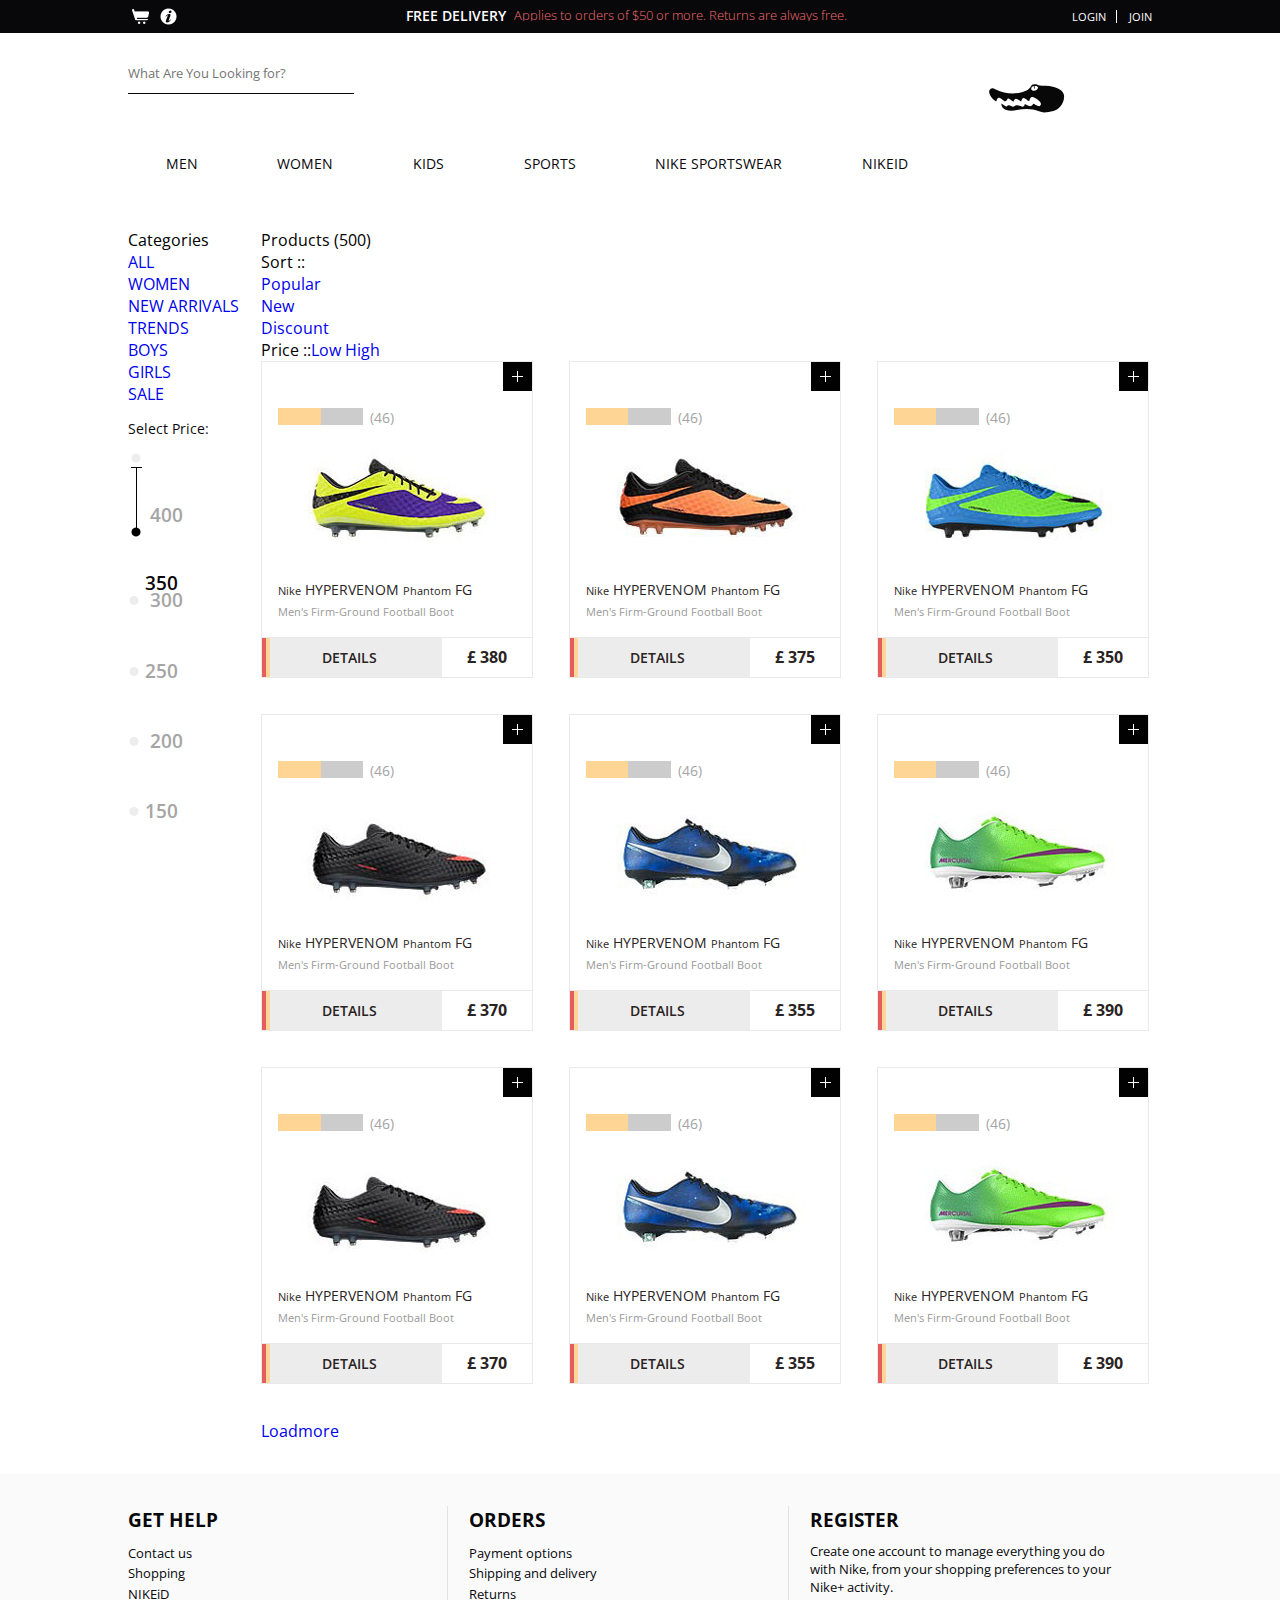
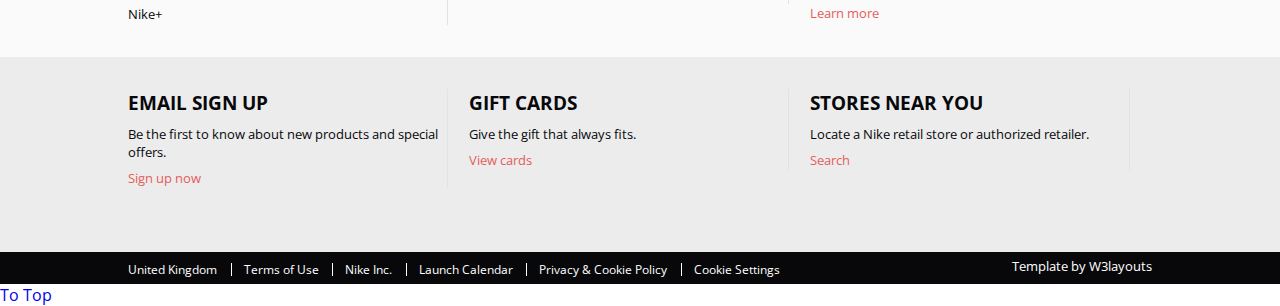
<file: products.html>
<!--
Author: W3layouts
Author URL: http://w3layouts.com
License: Creative Commons Attribution 3.0 Unported
License URL: http://creativecommons.org/licenses/by/3.0/
-->
<!DOCTYPE HTML>
<html>
	<head>
		<title>Spike shoes Website Template | Prosucts :: w3layouts</title>
		<link href="css/style.css" rel='stylesheet' type='text/css' />
		<meta name="viewport" content="width=device-width, initial-scale=1">
		<script type="application/x-javascript"> addEventListener("load", function() { setTimeout(hideURLbar, 0); }, false); function hideURLbar(){ window.scrollTo(0,1); } </script>
		</script>
		<!----webfonts---->
		<link href='http://fonts.googleapis.com/css?family=Open+Sans:400,300,600,700,800' rel='stylesheet' type='text/css'>
		<!----//webfonts---->
		<!----start-alert-scroller---->
		<script src="js/jquery.min.js"></script>
		<script type="text/javascript" src="js/jquery.easy-ticker.js"></script>
		<script type="text/javascript">
		$(document).ready(function(){
			$('#demo').hide();
			$('.vticker').easyTicker();
		});
		</script>
		<!----start-alert-scroller---->
		<!-- start menu -->
		<link href="css/megamenu.css" rel="stylesheet" type="text/css" media="all" />
		<script type="text/javascript" src="js/megamenu.js"></script>
		<script>$(document).ready(function(){$(".megamenu").megamenu();});</script>
		<script src="js/menu_jquery.js"></script>
		<!-- //End menu -->
		<!---slider---->
		<link rel="stylesheet" href="css/slippry.css">
		<script src="js/jquery-ui.js" type="text/javascript"></script>
		<script src="js/scripts-f0e4e0c2.js" type="text/javascript"></script>
		<script>
			  jQuery('#jquery-demo').slippry({
			  // general elements & wrapper
			  slippryWrapper: '<div class="sy-box jquery-demo" />', // wrapper to wrap everything, including pager
			  // options
			  adaptiveHeight: false, // height of the sliders adapts to current slide
			  useCSS: false, // true, false -> fallback to js if no browser support
			  autoHover: false,
			  transition: 'fade'
			});
		</script>
		<!---move-top-top---->
		<script type="text/javascript" src="js/move-top.js"></script>
		<script type="text/javascript" src="js/easing.js"></script>
		<script type="text/javascript">
			jQuery(document).ready(function($) {
				$(".scroll").click(function(event){		
					event.preventDefault();
					$('html,body').animate({scrollTop:$(this.hash).offset().top},1200);
				});
			});
		</script>
		<!---//move-top-top---->
	</head>
	<body>
		<!---start-wrap---->
			<!---start-header---->
			<div class="header">
				<div class="top-header">
					<div class="wrap">
						<div class="top-header-left">
							<ul>
								<!---cart-tonggle-script---->
								<script type="text/javascript">
									$(function(){
									    var $cart = $('#cart');
									        $('#clickme').click(function(e) {
									         e.stopPropagation();
									       if ($cart.is(":hidden")) {
									           $cart.slideDown("slow");
									       } else {
									           $cart.slideUp("slow");
									       }
									    });
									    $(document.body).click(function () {
									       if ($cart.not(":hidden")) {
									           $cart.slideUp("slow");
									       } 
									    });
									    });
								</script>
								<!---//cart-tonggle-script---->
								<li><a class="cart" href="#"><span id="clickme"> </span></a></li>
								<!---start-cart-bag---->
								<div id="cart">Your Cart is Empty <span>(0)</span></div>
								<!---start-cart-bag---->
								<li><a class="info" href="#"><span> </span></a></li>
							</ul>
						</div>
						<div class="top-header-center">
							<div class="top-header-center-alert-left">
								<h3>FREE DELIVERY</h3>
							</div>
							<div class="top-header-center-alert-right">
								<div class="vticker">
								  <ul>
									  <li>Applies to orders of $50 or more. <label>Returns are always free.</label></li>
								  </ul>
								</div>
							</div>
							<div class="clear"> </div>
						</div>
						<div class="top-header-right">
							<ul>
								<li><a href="login.html">Login</a><span> </span></li>
								<li><a href="register.html">Join</a></li>
							</ul>
						</div>
						<div class="clear"> </div>
					</div>
				</div>
				<!----start-mid-head---->
				<div class="mid-header">
					<div class="wrap">
						<div class="mid-grid-left">
							<form>
								<input type="text" placeholder="What Are You Looking for?" />
							</form>
						</div>
						<div class="mid-grid-right">
							<a class="logo" href="index.html"><span> </span></a>
						</div>
						<div class="clear"> </div>
					</div>
				</div>
				<!----//End-mid-head---->
				<!----start-bottom-header---->
				<div class="header-bottom">
					<div class="wrap">
					<!-- start header menu -->
							<ul class="megamenu skyblue">
								<li class="grid"><a class="color2" href="#">MEN</a>
									<div class="megapanel">
										<div class="row">
											<div class="col1">
												<div class="h_nav">
													<h4>popular</h4>
													<ul>
														<li><a href="products.html">new arrivals</a></li>
														<li><a href="products.html">men</a></li>
														<li><a href="products.html">women</a></li>
														<li><a href="products.html">accessories</a></li>
														<li><a href="products.html">kids</a></li>
														<li><a href="products.html">login</a></li>
													</ul>	
												</div>
												<div class="h_nav">
													<h4 class="top">man</h4>
													<ul>
														<li><a href="products.html">new arrivals</a></li>
														<li><a href="products.html">men</a></li>
														<li><a href="products.html">women</a></li>
														<li><a href="#">accessories</a></li>
														<li><a href="#">kids</a></li>
														<li><a href="#">style videos</a></li>
													</ul>	
												</div>
											</div>
											<div class="col1">
												<div class="h_nav">
													<h4>style zone</h4>
													<ul>
														<li><a href="products.html">men</a></li>
														<li><a href="products.html">women</a></li>
														<li><a href="products.html">accessories</a></li>
														<li><a href="products.html">kids</a></li>
														<li><a href="products.html">brands</a></li>
													</ul>	
												</div>							
											</div>
											<div class="col1">
												<div class="h_nav">
													<h4>style zone</h4>
													<ul>
														<li><a href="products.html">men</a></li>
														<li><a href="products.html">women</a></li>
														<li><a href="products.html">accessories</a></li>
														<li><a href="products.html">kids</a></li>
														<li><a href="products.html">brands</a></li>
													</ul>	
												</div>							
											</div>
											<div class="col1 men">
												<div class="men-pic">
													<img src="images/men.png" title="" />
												</div>
											</div>
										</div>
									</div>
									</li>
					  			<li class="active grid"><a class="color4" href="#">women</a>
									<div class="megapanel">
										<div class="row">
											<div class="col1">
												<div class="h_nav">
													<h4>shop</h4>
													<ul>
														<li><a href="products.html">new arrivals</a></li>
														<li><a href="products.html">men</a></li>
														<li><a href="products.html">women</a></li>
														<li><a href="products.html">accessories</a></li>
														<li><a href="products.html">kids</a></li>
														<li><a href="products.html">brands</a></li>
													</ul>	
												</div>	
												<div class="h_nav">
													<h4>help</h4>
													<ul>
														<li><a href="products.html">trends</a></li>
														<li><a href="products.html">sale</a></li>
														<li><a href="products.html">style videos</a></li>
														<li><a href="products.html">accessories</a></li>
														<li><a href="products.html">kids</a></li>
														<li><a href="products.html">style videos</a></li>
													</ul>	
												</div>							
											</div>
											<div class="col1">
												<div class="h_nav">
													<h4>my company</h4>
													<ul>
														<li><a href="products.html">trends</a></li>
														<li><a href="products.html">sale</a></li>
														<li><a href="products.html">style videos</a></li>
														<li><a href="products.html">accessories</a></li>
														<li><a href="products.html">kids</a></li>
														<li><a href="products.html">style videos</a></li>
													</ul>	
												</div>												
											</div>
											<div class="col1">
												<div class="h_nav">
													<h4>account</h4>
													<ul>
														<li><a href="products.html">login</a></li>
														<li><a href="products.html">create an account</a></li>
														<li><a href="products.html">create wishlist</a></li>
														<li><a href="products.html">my shopping bag</a></li>
														<li><a href="products.html">brands</a></li>
														<li><a href="products.html">create wishlist</a></li>
													</ul>	
												</div>						
											</div>
											<div class="col1">
												<div class="h_nav">
													<h4>my company</h4>
													<ul>
														<li><a href="products.html">trends</a></li>
														<li><a href="products.html">sale</a></li>
														<li><a href="products.html">style videos</a></li>
														<li><a href="products.html">accessories</a></li>
														<li><a href="products.html">kids</a></li>
														<li><a href="products.html">style videos</a></li>
													</ul>	
												</div>
											</div>
											<div class="col1">
												<div class="h_nav">
													<h4>popular</h4>
													<ul>
														<li><a href="products.html">new arrivals</a></li>
														<li><a href="products.html">men</a></li>
														<li><a href="products.html">women</a></li>
														<li><a href="products.html">accessories</a></li>
														<li><a href="products.html">kids</a></li>
														<li><a href="products.html">style videos</a></li>
													</ul>	
												</div>
											</div>
											<div class="col1 women">
												<div class="women-pic">
													<img src="images/women.png" title="" />
												</div>
											</div>
										</div>
										<div class="row">
											<div class="col2"></div>
											<div class="col1"></div>
											<div class="col1"></div>
											<div class="col1"></div>
											<div class="col1"></div>
										</div>
					    				</div>
									</li>				
									<li><a class="color5" href="#">KIDS</a>
									<div class="megapanel">
										<div class="row">
											<div class="col1">
												<div class="h_nav">
													<h4>popular</h4>
													<ul>
														<li><a href="products.html">new arrivals</a></li>
														<li><a href="products.html">men</a></li>
														<li><a href="products.html">women</a></li>
														<li><a href="products.html">accessories</a></li>
														<li><a href="products.html">kids</a></li>
														<li><a href="products.html">login</a></li>
													</ul>	
												</div>
												<div class="h_nav">
													<h4 class="top">man</h4>
													<ul>
														<li><a href="products.html">new arrivals</a></li>
														<li><a href="products.html">men</a></li>
														<li><a href="products.html">women</a></li>
														<li><a href="products.html">accessories</a></li>
														<li><a href="products.html">kids</a></li>
														<li><a href="products.html">style videos</a></li>
													</ul>	
												</div>
											</div>
											<div class="col1">
												<div class="h_nav">
													<h4>style zone</h4>
													<ul>
														<li><a href="products.html">men</a></li>
														<li><a href="products.html">women</a></li>
														<li><a href="products.html">accessories</a></li>
														<li><a href="products.html">kids</a></li>
														<li><a href="products.html">brands</a></li>
													</ul>	
												</div>							
											</div>
											<div class="col1 kids">
												<div class="kids-pic">
													<img src="images/kids1.png" title="" />
												</div>
											</div>
											<div class="col1"></div>
											<div class="col1"></div>
											<div class="col1"></div>
											<div class="col1"></div>
										</div>
									</div>
									</li>
									<li><a class="color6" href="#">SPORTS</a>
									<div class="megapanel">
										<div class="row">
											<div class="col1">
												<div class="h_nav">
													<h4>shop</h4>
													<ul>
														<li><a href="products.html">new arrivals</a></li>
														<li><a href="products.html">men</a></li>
														<li><a href="products.html">women</a></li>
														<li><a href="products.html">accessories</a></li>
														<li><a href="products.html">kids</a></li>
														<li><a href="products.html">brands</a></li>
													</ul>	
												</div>	
												<div class="h_nav">
													<h4 class="top">my company</h4>
													<ul>
														<li><a href="products.html">trends</a></li>
														<li><a href="products.html">sale</a></li>
														<li><a href="products.html">style videos</a></li>
														<li><a href="products.html">accessories</a></li>
														<li><a href="products.html">kids</a></li>
														<li><a href="products.html">style videos</a></li>
													</ul>	
												</div>												
											</div>
											<div class="col1">
												<div class="h_nav">
													<h4>man</h4>
													<ul>
														<li><a href="products.html">new arrivals</a></li>
														<li><a href="products.html">men</a></li>
														<li><a href="products.html">women</a></li>
														<li><a href="products.html">accessories</a></li>
														<li><a href="products.html">kids</a></li>
														<li><a href="products.html">style videos</a></li>
													</ul>	
												</div>						
											</div>
											<div class="col1">
												<div class="h_nav">
													<h4>help</h4>
													<ul>
														<li><a href="products.html">trends</a></li>
														<li><a href="products.html">sale</a></li>
														<li><a href="products.html">style videos</a></li>
														<li><a href="products.html">accessories</a></li>
														<li><a href="products.html">kids</a></li>
														<li><a href="products.html">style videos</a></li>
													</ul>	
												</div>							
											</div>
											<div class="col1 sports">
												<div class="sports-pic">
													<img src="images/sport.png" title="" />
												</div>
											</div>
										</div>
										<div class="row">
											<div class="col2"></div>
											<div class="col1"></div>
											<div class="col1"></div>
											<div class="col1"></div>
											<div class="col1"></div>
										</div>
									</div>
									</li>
									<li><a class="color7" href="#">NIKE SPORTSWEAR</a>
									<div class="megapanel">
										<div class="row">
											<div class="col1">
												<div class="h_nav">
													<h4>shop</h4>
													<ul>
														<li><a href="products.html">new arrivals</a></li>
														<li><a href="products.html">men</a></li>
														<li><a href="products.html">women</a></li>
														<li><a href="products.html">accessories</a></li>
														<li><a href="products.html">kids</a></li>
														<li><a href="products.html">brands</a></li>
													</ul>	
												</div>		
												<div class="h_nav">
													<h4>my company</h4>
													<ul>
														<li><a href="products.html">trends</a></li>
														<li><a href="products.html">sale</a></li>
														<li><a href="products.html">style videos</a></li>
														<li><a href="products.html">accessories</a></li>
														<li><a href="products.html">kids</a></li>
														<li><a href="products.html">style videos</a></li>
													</ul>	
												</div>					
											</div>
											<div class="col1">
												<div class="h_nav">
													<h4>help</h4>
													<ul>
														<li><a href="products.html">trends</a></li>
														<li><a href="products.html">sale</a></li>
														<li><a href="products.html">style videos</a></li>
														<li><a href="products.html">accessories</a></li>
														<li><a href="products.html">kids</a></li>
														<li><a href="products.html">style videos</a></li>
													</ul>	
												</div>							
											</div>
											<div class="col1">
												<div class="h_nav">
													<h4>my company</h4>
													<ul>
														<li><a href="products.html">trends</a></li>
														<li><a href="products.html">sale</a></li>
														<li><a href="products.html">style videos</a></li>
														<li><a href="products.html">accessories</a></li>
														<li><a href="products.html">kids</a></li>
														<li><a href="products.html">style videos</a></li>
													</ul>	
												</div>												
											</div>
											<div class="col1">
												<div class="h_nav">
													<h4>account</h4>
													<ul>
														<li><a href="products.html">login</a></li>
														<li><a href="products.html">create an account</a></li>
														<li><a href="products.html">create wishlist</a></li>
														<li><a href="products.html">my shopping bag</a></li>
														<li><a href="products.html">brands</a></li>
														<li><a href="products.html">create wishlist</a></li>
													</ul>	
												</div>						
											</div>
											<div class="col1 nike">
												<div class="nike-pic">
													<img src="images/nike.png" title="" />
												</div>
											</div>
										</div>
										<div class="row">
											<div class="col2"></div>
											<div class="col1"></div>
											<div class="col1"></div>
											<div class="col1"></div>
											<div class="col1"></div>
										</div>
					    				</div>
									</li>
									<li><a class="color8" href="#">NIKEiD</a>
									<div class="megapanel">
										<div class="row">
											<div class="col1">
												<div class="h_nav">
													<h4>style zone</h4>
													<ul>
														<li><a href="products.html">men</a></li>
														<li><a href="products.html">women</a></li>
														<li><a href="products.html">accessories</a></li>
														<li><a href="products.html">kids</a></li>
														<li><a href="products.html">brands</a></li>
													</ul>	
												</div>							
											</div>
											<div class="col1">
												<div class="h_nav">
													<h4>popular</h4>
													<ul>
														<li><a href="products.html">new arrivals</a></li>
														<li><a href="products.html">men</a></li>
														<li><a href="products.html">kids</a></li>
														<li><a href="products.html">accessories</a></li>
														<li><a href="products.html">login</a></li>
													</ul>	
												</div>
												<div class="h_nav">
													<h4 class="top">man</h4>
													<ul>
														<li><a href="products.html">new arrivals</a></li>
														<li><a href="products.html">accessories</a></li>
														<li><a href="products.html">kids</a></li>
														<li><a href="products.html">style videos</a></li>
													</ul>	
												</div>
											<div class="col1"></div>
											<div class="col1"></div>
											<div class="col1"></div>
											<div class="col1"></div>
										</div>
									</div>
									</li>
							</ul>

					</div>
				</div>
				</div>
				<!----//End-bottom-header---->
			<!---//End-header---->
		<!--- start-content---->
		<div class="content product-box-main">
			<div class="wrap">
				<div class="content-left">
					<div class="content-left-top-brands">
						<h3>Categories</h3>
						<ul>
							<li><a href="#">ALL</a></li>
							<li><a href="#">WOMEN</a></li>
							<li><a href="#">NEW ARRIVALS</a></li>
							<li><a href="#">TRENDS</a></li>
							<li><a href="#">BOYS</a></li>
							<li><a href="#">GIRLS</a></li>
							<li><a href="#">SALE</a></li>
						</ul>
					</div>
						<div class="content-left-top-grid">
							<div class="content-left-price-selection content-left-top-brands-prices">
								<h4>Select Price:</h4>
								<div class="price-selection-tree">
									<span class="col_checkbox">
										<input id="10" class="css-checkbox10" type="checkbox">
										<label class="normal"><i for="10" name="demo_lbl_10"  class="css-label10"> </i> 400</label>
									</span>
									<span class="col_checkbox">
										<input id="11" class="css-checkbox11" type="checkbox">
										<label class="active1"><i for="11" name="demo_lbl_11"  class="css-label11"> </i>350</label>
									</span>
									<span class="col_checkbox">
										<input id="12" class="css-checkbox12" type="checkbox">
										<label class="normal"><i for="12" name="demo_lbl_12"  class="css-label12"> </i> 300</label>
									</span>
									<span class="col_checkbox">
										<input id="13" class="css-checkbox13" type="checkbox">
										<label class="normal"><i for="13" name="demo_lbl_13"  class="css-label13"> </i>250</label>
									</span>
									<span class="col_checkbox">
										<input id="14" class="css-checkbox14" type="checkbox">
										<label class="normal"><i for="14" name="demo_lbl_14"  class="css-label14"> </i> 200</label>
									</span>
									<span class="col_checkbox">
										<input id="15" class="css-checkbox15" type="checkbox">
										<label class="normal"><i for="15" name="demo_lbl_15"  class="css-label15"> </i>150</label>
									</span>
								</div>
								
						</div>
						</div>
				</div>
				<div class="content-right product-box">
					<div class="product-box-head">
							<div class="product-box-head-left">
								<h3>Products <span>(500)</span></h3>
							</div>
							<div class="product-box-head-right">
								<ul>
									<li><span>Sort ::</span><a href="#"> </a></li>
									<li><label> </label> <a href="#"> Popular</a></li>
									<li><label> </label> <a href="#"> New</a></li>
									<li><label> </label> <a href="#"> Discount</a></li>
									<li><span>Price ::</span><a href="#">Low High</a></li>
								</ul>
							</div>
							<div class="clear"> </div>
					</div>
					<div class="product-grids">
						<!--- start-rate---->
							<script src="js/jstarbox.js"></script>
							<link rel="stylesheet" href="css/jstarbox.css" type="text/css" media="screen" charset="utf-8" />
							<script type="text/javascript">
								jQuery(function() {
									jQuery('.starbox').each(function() {
										var starbox = jQuery(this);
										starbox.starbox({
											average: starbox.attr('data-start-value'),
											changeable: starbox.hasClass('unchangeable') ? false : starbox.hasClass('clickonce') ? 'once' : true,
											ghosting: starbox.hasClass('ghosting'),
											autoUpdateAverage: starbox.hasClass('autoupdate'),
											buttons: starbox.hasClass('smooth') ? false : starbox.attr('data-button-count') || 5,
											stars: starbox.attr('data-star-count') || 5
										}).bind('starbox-value-changed', function(event, value) {
											if(starbox.hasClass('random')) {
												var val = Math.random();
												starbox.next().text(' '+val);
												return val;
											} 
										})
									});
								});
							</script>
							<!---//End-rate---->
						<div class="product-grid fade" onclick="location.href='details.html';">
							<div class="product-grid-head">
								<ul class="grid-social">
									<li><a class="facebook" href="#"><span> </span></a></li>
									<li><a class="twitter" href="#"><span> </span></a></li>
									<li><a class="googlep" href="#"><span> </span></a></li>
									<div class="clear"> </div>
								</ul>
								<div class="block">
									<div class="starbox small ghosting"> </div> <span> (46)</span>
								</div>
							</div>
							<div class="product-pic">
								<a href="#"><img src="images/product2.jpg" title="product-name" /></a>
								<p>
								<a href="#"><small>Nike</small> HYPERVENOM <small>Phantom</small> FG</a>
								<span>Men's Firm-Ground Football Boot</span>
								</p>
							</div>
							<div class="product-info">
								<div class="product-info-cust">
									<a href="details.html">Details</a>
								</div>
								<div class="product-info-price">
									<a href="details.html">&#163; 380</a>
								</div>
								<div class="clear"> </div>
							</div>
							<div class="more-product-info">
								<span> </span>
							</div>
						</div>
						<div class="product-grid fade" onclick="location.href='details.html';">
							<div class="product-grid-head">
								<ul class="grid-social">
									<li><a class="facebook" href="#"><span> </span></a></li>
									<li><a class="twitter" href="#"><span> </span></a></li>
									<li><a class="googlep" href="#"><span> </span></a></li>
									<div class="clear"> </div>
								</ul>
								<div class="block">
									<div class="starbox small ghosting"> </div> <span> (46)</span>
								</div>
							</div>
							<div class="product-pic">
								<a href="#"><img src="images/product1.jpg" title="product-name" /></a>
								<p>
								<a href="#"><small>Nike</small> HYPERVENOM <small>Phantom</small> FG</a>
								<span>Men's Firm-Ground Football Boot</span>
								</p>
							</div>
							<div class="product-info">
								<div class="product-info-cust">
									<a href="details.html">Details</a>
								</div>
								<div class="product-info-price">
									<a href="details.html">&#163; 375</a>
								</div>
								<div class="clear"> </div>
							</div>
							<div class="more-product-info">
								<span> </span>
							</div>
						</div>
						<div class="product-grid fade last-grid" onclick="location.href='details.html';">
							<div class="product-grid-head">
								<ul class="grid-social">
									<li><a class="facebook" href="#"><span> </span></a></li>
									<li><a class="twitter" href="#"><span> </span></a></li>
									<li><a class="googlep" href="#"><span> </span></a></li>
									<div class="clear"> </div>
								</ul>
								<div class="block">
									<div class="starbox small ghosting"> </div> <span> (46)</span>
								</div>
							</div>
							<div class="product-pic">
								<a href="#"><img src="images/product3.jpg" title="product-name" /></a>
								<p>
								<a href="#"><small>Nike</small> HYPERVENOM <small>Phantom</small> FG</a>
								<span>Men's Firm-Ground Football Boot</span>
								</p>
							</div>
							<div class="product-info">
								<div class="product-info-cust">
									<a href="details.html">Details</a>
								</div>
								<div class="product-info-price">
									<a href="details.html">&#163; 350</a>
								</div>
								<div class="clear"> </div>
							</div>
							<div class="more-product-info">
								<span> </span>
							</div>
						</div>
						<div class="product-grid fade" onclick="location.href='details.html';">
							<div class="product-grid-head">
								<ul class="grid-social">
									<li><a class="facebook" href="#"><span> </span></a></li>
									<li><a class="twitter" href="#"><span> </span></a></li>
									<li><a class="googlep" href="#"><span> </span></a></li>
									<div class="clear"> </div>
								</ul>
								<div class="block">
									<div class="starbox small ghosting"> </div> <span> (46)</span>
								</div>
							</div>
							<div class="product-pic">
								<a href="#"><img src="images/product4.jpg" title="product-name" /></a>
								<p>
								<a href="#"><small>Nike</small> HYPERVENOM <small>Phantom</small> FG</a>
								<span>Men's Firm-Ground Football Boot</span>
								</p>
							</div>
							<div class="product-info">
								<div class="product-info-cust">
									<a href="details.html">Details</a>
								</div>
								<div class="product-info-price">
									<a href="details.html">&#163; 370</a>
								</div>
								<div class="clear"> </div>
							</div>
							<div class="more-product-info">
								<span> </span>
							</div>
						</div>
						<div class="product-grid fade" onclick="location.href='details.html';">
							<div class="product-grid-head">
								<ul class="grid-social">
									<li><a class="facebook" href="#"><span> </span></a></li>
									<li><a class="twitter" href="#"><span> </span></a></li>
									<li><a class="googlep" href="#"><span> </span></a></li>
									<div class="clear"> </div>
								</ul>
								<div class="block">
									<div class="starbox small ghosting"> </div> <span> (46)</span>
								</div>
							</div>
							<div class="product-pic">
								<a href="#"><img src="images/product5.jpg" title="product-name" /></a>
								<p>
								<a href="#"><small>Nike</small> HYPERVENOM <small>Phantom</small> FG</a>
								<span>Men's Firm-Ground Football Boot</span>
								</p>
							</div>
							<div class="product-info">
								<div class="product-info-cust">
									<a href="details.html">Details</a>
								</div>
								<div class="product-info-price">
									<a href="details.html">&#163; 355</a>
								</div>
								<div class="clear"> </div>
							</div>
							<div class="more-product-info">
								<span> </span>
							</div>
						</div>
						<div class="product-grid fade last-grid" onclick="location.href='details.html';">
							<div class="product-grid-head">
								<ul class="grid-social">
									<li><a class="facebook" href="#"><span> </span></a></li>
									<li><a class="twitter" href="#"><span> </span></a></li>
									<li><a class="googlep" href="#"><span> </span></a></li>
									<div class="clear"> </div>
								</ul>
								<div class="block">
									<div class="starbox small ghosting"> </div> <span> (46)</span>
								</div>
							</div>
							<div class="product-pic">
								<a href="#"><img src="images/product6.jpg" title="product-name" /></a>
								<p>
								<a href="#"><small>Nike</small> HYPERVENOM <small>Phantom</small> FG</a>
								<span>Men's Firm-Ground Football Boot</span>
								</p>
							</div>
							<div class="product-info">
								<div class="product-info-cust">
									<a href="details.html">Details</a>
								</div>
								<div class="product-info-price">
									<a href="details.html">&#163; 390</a>
								</div>
								<div class="clear"> </div>
							</div>
							<div class="more-product-info">
								<span> </span>
							</div>
						</div>
						<div class="product-grid fade" onclick="location.href='details.html';">
							<div class="product-grid-head">
								<ul class="grid-social">
									<li><a class="facebook" href="#"><span> </span></a></li>
									<li><a class="twitter" href="#"><span> </span></a></li>
									<li><a class="googlep" href="#"><span> </span></a></li>
									<div class="clear"> </div>
								</ul>
								<div class="block">
									<div class="starbox small ghosting"> </div> <span> (46)</span>
								</div>
							</div>
							<div class="product-pic">
								<a href="#"><img src="images/product4.jpg" title="product-name" /></a>
								<p>
								<a href="#"><small>Nike</small> HYPERVENOM <small>Phantom</small> FG</a>
								<span>Men's Firm-Ground Football Boot</span>
								</p>
							</div>
							<div class="product-info">
								<div class="product-info-cust">
									<a href="details.html">Details</a>
								</div>
								<div class="product-info-price">
									<a href="details.html">&#163; 370</a>
								</div>
								<div class="clear"> </div>
							</div>
							<div class="more-product-info">
								<span> </span>
							</div>
						</div>
						<div class="product-grid fade" onclick="location.href='details.html';">
							<div class="product-grid-head">
								<ul class="grid-social">
									<li><a class="facebook" href="#"><span> </span></a></li>
									<li><a class="twitter" href="#"><span> </span></a></li>
									<li><a class="googlep" href="#"><span> </span></a></li>
									<div class="clear"> </div>
								</ul>
								<div class="block">
									<div class="starbox small ghosting"> </div> <span> (46)</span>
								</div>
							</div>
							<div class="product-pic">
								<a href="#"><img src="images/product5.jpg" title="product-name" /></a>
								<p>
								<a href="#"><small>Nike</small> HYPERVENOM <small>Phantom</small> FG</a>
								<span>Men's Firm-Ground Football Boot</span>
								</p>
							</div>
							<div class="product-info">
								<div class="product-info-cust">
									<a href="details.html">Details</a>
								</div>
								<div class="product-info-price">
									<a href="details.html">&#163; 355</a>
								</div>
								<div class="clear"> </div>
							</div>
							<div class="more-product-info">
								<span> </span>
							</div>
						</div>
						<div class="product-grid fade last-grid"  onclick="location.href='details.html';">
							<div class="product-grid-head">
								<ul class="grid-social">
									<li><a class="facebook" href="#"><span> </span></a></li>
									<li><a class="twitter" href="#"><span> </span></a></li>
									<li><a class="googlep" href="#"><span> </span></a></li>
									<div class="clear"> </div>
								</ul>
								<div class="block">
									<div class="starbox small ghosting"> </div> <span> (46)</span>
								</div>
							</div>
							<div class="product-pic">
								<a href="#"><img src="images/product6.jpg" title="product-name" /></a>
								<p>
								<a href="#"><small>Nike</small> HYPERVENOM <small>Phantom</small> FG</a>
								<span>Men's Firm-Ground Football Boot</span>
								</p>
							</div>
							<div class="product-info">
								<div class="product-info-cust">
									<a href="details.html">Details</a>
								</div>
								<div class="product-info-price">
									<a href="details.html">&#163; 390</a>
								</div>
								<div class="clear"> </div>
							</div>
							<div class="more-product-info">
								<span> </span>
							</div>
						</div>
						<div class="clear"> </div>
					</div>
					<!----start-load-more-products---->
					<div class="loadmore-products">
						<a href="#">Loadmore</a>
					</div>
					<!----//End-load-more-products---->
				</div>
				<div class="clear"> </div>
			</div>
		</div>
		<!---- start-bottom-grids---->
		<div class="bottom-grids">
			<div class="bottom-top-grids">
				<div class="wrap">
					<div class="bottom-top-grid">
						<h4>GET HELP</h4>
						<ul>
							<li><a href="contact.html">Contact us</a></li>
							<li><a href="#">Shopping</a></li>
							<li><a href="#">NIKEiD</a></li>
							<li><a href="#">Nike+</a></li>
						</ul>
					</div>
					<div class="bottom-top-grid">
						<h4>ORDERS</h4>
						<ul>
							<li><a href="#">Payment options</a></li>
							<li><a href="#">Shipping and delivery</a></li>
							<li><a href="#">Returns</a></li>
						</ul>
					</div>
					<div class="bottom-top-grid last-bottom-top-grid">
						<h4>REGISTER</h4>
						<p>Create one account to manage everything you do with Nike, from your shopping preferences to your Nike+ activity.</p>
						<a class="learn-more" href="#">Learn more</a>
					</div>
					<div class="clear"> </div>
				</div>
			</div>
			<div class="bottom-bottom-grids">
				<div class="wrap">
					<div class="bottom-bottom-grid">
						<h6>EMAIL SIGN UP</h6>
						<p>Be the first to know about new products and special offers.</p>
						<a class="learn-more" href="#">Sign up now</a>
					</div>
					<div class="bottom-bottom-grid">
						<h6>GIFT CARDS</h6>
						<p>Give the gift that always fits.</p>
						<a class="learn-more" href="#">View cards</a>
					</div>
					<div class="bottom-bottom-grid last-bottom-bottom-grid">
						<h6>STORES NEAR YOU</h6>
						<p>Locate a Nike retail store or authorized retailer.</p>
						<a class="learn-more" href="#">Search</a>
					</div>
					<div class="clear"> </div>
				</div>
			</div>
		</div>
		<!---- //End-bottom-grids---->
		<!--- //End-content---->
		<!---start-footer---->
		<div class="footer">
			<div class="wrap">
				<div class="footer-left">
					<ul>
						<li><a href="#">United Kingdom</a> <span> </span></li>
						<li><a href="#">Terms of Use</a> <span> </span></li>
						<li><a href="#">Nike Inc.</a> <span> </span></li>
						<li><a href="#">Launch Calendar</a> <span> </span></li>
						<li><a href="#">Privacy & Cookie Policy</a> <span> </span></li>
						<li><a href="#">Cookie Settings</a></li>
						<div class="clear"> </div>
					</ul>
				</div>
				<div class="footer-right">
					<p>Template by <a href="http://w3layouts.com/">W3layouts</a></p>
					<script type="text/javascript">
						$(document).ready(function() {
							/*
							var defaults = {
					  			containerID: 'toTop', // fading element id
								containerHoverID: 'toTopHover', // fading element hover id
								scrollSpeed: 1200,
								easingType: 'linear' 
					 		};
							*/
							
							$().UItoTop({ easingType: 'easeOutQuart' });
							
						});
					</script>
			    <a href="#" id="toTop" style="display: block;"><span id="toTopHover" style="opacity: 1;"></span></a>
				</div>
				<div class="clear"> </div>
			</div>
		</div>
		<!---//End-footer---->
		<!---//End-wrap---->
	</body>
</html>
</file>
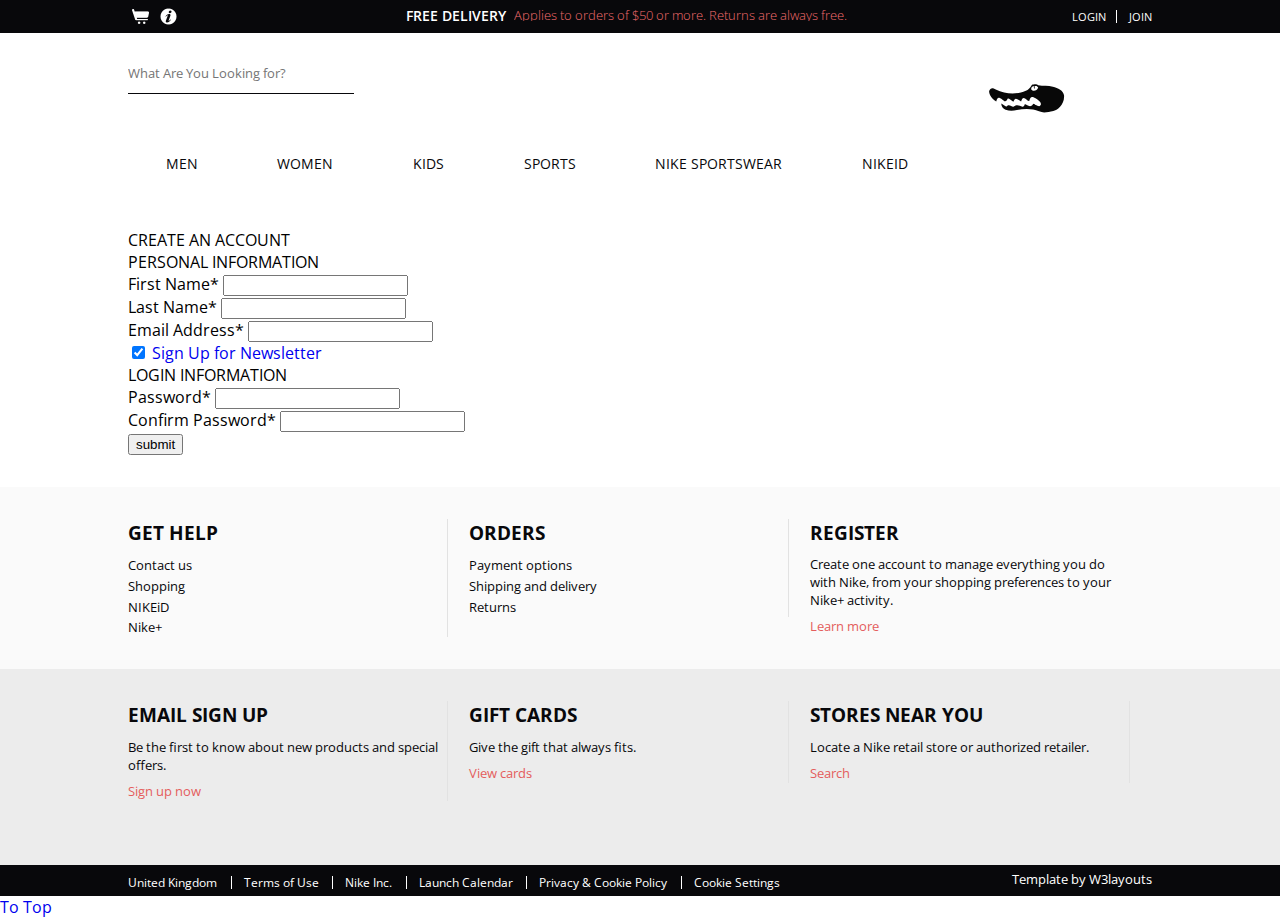
<file: register.html>
<!--
Author: W3layouts
Author URL: http://w3layouts.com
License: Creative Commons Attribution 3.0 Unported
License URL: http://creativecommons.org/licenses/by/3.0/
-->
<!DOCTYPE HTML>
<html>
	<head>
		<title>Spike shoes Website Template | REGISTER :: w3layouts</title>
		<link href="css/style.css" rel='stylesheet' type='text/css' />
		<meta name="viewport" content="width=device-width, initial-scale=1">
		<script type="application/x-javascript"> addEventListener("load", function() { setTimeout(hideURLbar, 0); }, false); function hideURLbar(){ window.scrollTo(0,1); } </script>
		</script>
		<!----webfonts---->
		<link href='http://fonts.googleapis.com/css?family=Open+Sans:400,300,600,700,800' rel='stylesheet' type='text/css'>
		<!----//webfonts---->
		<script src="js/jquery.min.js"></script>
		<!----start-alert-scroller---->
		<script type="text/javascript" src="js/jquery.easy-ticker.js"></script>
		<script type="text/javascript">
		$(document).ready(function(){
			$('#demo').hide();
			$('.vticker').easyTicker();
		});
		</script>
		<!----start-alert-scroller---->
		<!-- start menu -->
		<link href="css/megamenu.css" rel="stylesheet" type="text/css" media="all" />
		<script type="text/javascript" src="js/megamenu.js"></script>
		<script>$(document).ready(function(){$(".megamenu").megamenu();});</script>
		<script src="js/menu_jquery.js"></script>
		<!-- //End menu -->
		<!---move-top-top---->
		<script type="text/javascript" src="js/move-top.js"></script>
		<script type="text/javascript" src="js/easing.js"></script>
		<script type="text/javascript">
			jQuery(document).ready(function($) {
				$(".scroll").click(function(event){		
					event.preventDefault();
					$('html,body').animate({scrollTop:$(this.hash).offset().top},1200);
				});
			});
		</script>
		<!---//move-top-top---->
	</head>
	<body>
		<!---start-wrap---->
			<!---start-header---->
			<div class="header">
				<div class="top-header">
					<div class="wrap">
						<div class="top-header-left">
							<ul>
								<!---cart-tonggle-script---->
								<script type="text/javascript">
									$(function(){
									    var $cart = $('#cart');
									        $('#clickme').click(function(e) {
									         e.stopPropagation();
									       if ($cart.is(":hidden")) {
									           $cart.slideDown("slow");
									       } else {
									           $cart.slideUp("slow");
									       }
									    });
									    $(document.body).click(function () {
									       if ($cart.not(":hidden")) {
									           $cart.slideUp("slow");
									       } 
									    });
									    });
								</script>
								<!---//cart-tonggle-script---->
								<li><a class="cart" href="#"><span id="clickme"> </span></a></li>
								<!---start-cart-bag---->
								<div id="cart">Your Cart is Empty <span>(0)</span></div>
								<!---start-cart-bag---->
								<li><a class="info" href="#"><span> </span></a></li>
							</ul>
						</div>
						<div class="top-header-center">
							<div class="top-header-center-alert-left">
								<h3>FREE DELIVERY</h3>
							</div>
							<div class="top-header-center-alert-right">
								<div class="vticker">
								  <ul>
									  <li>Applies to orders of $50 or more. <label>Returns are always free.</label></li>
								  </ul>
								</div>
							</div>
							<div class="clear"> </div>
						</div>
						<div class="top-header-right">
							<ul>
								<li><a href="login.html">Login</a><span> </span></li>
								<li><a href="register.html">Join</a></li>
							</ul>
						</div>
						<div class="clear"> </div>
					</div>
				</div>
				<!----start-mid-head---->
				<div class="mid-header">
					<div class="wrap">
						<div class="mid-grid-left">
							<form>
								<input type="text" placeholder="What Are You Looking for?" />
							</form>
						</div>
						<div class="mid-grid-right">
							<a class="logo" href="index.html"><span> </span></a>
						</div>
						<div class="clear"> </div>
					</div>
				</div>
				<!----//End-mid-head---->
				<!----start-bottom-header---->
				<div class="header-bottom">
					<div class="wrap">
					<!-- start header menu -->
							<ul class="megamenu skyblue">
								<li class="grid"><a class="color2" href="#">MEN</a>
									<div class="megapanel">
										<div class="row">
											<div class="col1">
												<div class="h_nav">
													<h4>popular</h4>
													<ul>
														<li><a href="products.html">new arrivals</a></li>
														<li><a href="products.html">men</a></li>
														<li><a href="products.html">women</a></li>
														<li><a href="products.html">accessories</a></li>
														<li><a href="products.html">kids</a></li>
														<li><a href="products.html">login</a></li>
													</ul>	
												</div>
												<div class="h_nav">
													<h4 class="top">man</h4>
													<ul>
														<li><a href="products.html">new arrivals</a></li>
														<li><a href="products.html">men</a></li>
														<li><a href="products.html">women</a></li>
														<li><a href="#">accessories</a></li>
														<li><a href="#">kids</a></li>
														<li><a href="#">style videos</a></li>
													</ul>	
												</div>
											</div>
											<div class="col1">
												<div class="h_nav">
													<h4>style zone</h4>
													<ul>
														<li><a href="products.html">men</a></li>
														<li><a href="products.html">women</a></li>
														<li><a href="products.html">accessories</a></li>
														<li><a href="products.html">kids</a></li>
														<li><a href="products.html">brands</a></li>
													</ul>	
												</div>							
											</div>
											<div class="col1">
												<div class="h_nav">
													<h4>style zone</h4>
													<ul>
														<li><a href="products.html">men</a></li>
														<li><a href="products.html">women</a></li>
														<li><a href="products.html">accessories</a></li>
														<li><a href="products.html">kids</a></li>
														<li><a href="products.html">brands</a></li>
													</ul>	
												</div>							
											</div>
											<div class="col1 men">
												<div class="men-pic">
													<img src="images/men.png" title="" />
												</div>
											</div>
										</div>
									</div>
									</li>
					  			<li class="active grid"><a class="color4" href="#">women</a>
									<div class="megapanel">
										<div class="row">
											<div class="col1">
												<div class="h_nav">
													<h4>shop</h4>
													<ul>
														<li><a href="products.html">new arrivals</a></li>
														<li><a href="products.html">men</a></li>
														<li><a href="products.html">women</a></li>
														<li><a href="products.html">accessories</a></li>
														<li><a href="products.html">kids</a></li>
														<li><a href="products.html">brands</a></li>
													</ul>	
												</div>	
												<div class="h_nav">
													<h4>help</h4>
													<ul>
														<li><a href="products.html">trends</a></li>
														<li><a href="products.html">sale</a></li>
														<li><a href="products.html">style videos</a></li>
														<li><a href="products.html">accessories</a></li>
														<li><a href="products.html">kids</a></li>
														<li><a href="products.html">style videos</a></li>
													</ul>	
												</div>							
											</div>
											<div class="col1">
												<div class="h_nav">
													<h4>my company</h4>
													<ul>
														<li><a href="products.html">trends</a></li>
														<li><a href="products.html">sale</a></li>
														<li><a href="products.html">style videos</a></li>
														<li><a href="products.html">accessories</a></li>
														<li><a href="products.html">kids</a></li>
														<li><a href="products.html">style videos</a></li>
													</ul>	
												</div>												
											</div>
											<div class="col1">
												<div class="h_nav">
													<h4>account</h4>
													<ul>
														<li><a href="products.html">login</a></li>
														<li><a href="products.html">create an account</a></li>
														<li><a href="products.html">create wishlist</a></li>
														<li><a href="products.html">my shopping bag</a></li>
														<li><a href="products.html">brands</a></li>
														<li><a href="products.html">create wishlist</a></li>
													</ul>	
												</div>						
											</div>
											<div class="col1">
												<div class="h_nav">
													<h4>my company</h4>
													<ul>
														<li><a href="products.html">trends</a></li>
														<li><a href="products.html">sale</a></li>
														<li><a href="products.html">style videos</a></li>
														<li><a href="products.html">accessories</a></li>
														<li><a href="products.html">kids</a></li>
														<li><a href="products.html">style videos</a></li>
													</ul>	
												</div>
											</div>
											<div class="col1">
												<div class="h_nav">
													<h4>popular</h4>
													<ul>
														<li><a href="products.html">new arrivals</a></li>
														<li><a href="products.html">men</a></li>
														<li><a href="products.html">women</a></li>
														<li><a href="products.html">accessories</a></li>
														<li><a href="products.html">kids</a></li>
														<li><a href="products.html">style videos</a></li>
													</ul>	
												</div>
											</div>
											<div class="col1 women">
												<div class="women-pic">
													<img src="images/women.png" title="" />
												</div>
											</div>
										</div>
										<div class="row">
											<div class="col2"></div>
											<div class="col1"></div>
											<div class="col1"></div>
											<div class="col1"></div>
											<div class="col1"></div>
										</div>
					    				</div>
									</li>				
									<li><a class="color5" href="#">KIDS</a>
									<div class="megapanel">
										<div class="row">
											<div class="col1">
												<div class="h_nav">
													<h4>popular</h4>
													<ul>
														<li><a href="products.html">new arrivals</a></li>
														<li><a href="products.html">men</a></li>
														<li><a href="products.html">women</a></li>
														<li><a href="products.html">accessories</a></li>
														<li><a href="products.html">kids</a></li>
														<li><a href="products.html">login</a></li>
													</ul>	
												</div>
												<div class="h_nav">
													<h4 class="top">man</h4>
													<ul>
														<li><a href="products.html">new arrivals</a></li>
														<li><a href="products.html">men</a></li>
														<li><a href="products.html">women</a></li>
														<li><a href="products.html">accessories</a></li>
														<li><a href="products.html">kids</a></li>
														<li><a href="products.html">style videos</a></li>
													</ul>	
												</div>
											</div>
											<div class="col1">
												<div class="h_nav">
													<h4>style zone</h4>
													<ul>
														<li><a href="products.html">men</a></li>
														<li><a href="products.html">women</a></li>
														<li><a href="products.html">accessories</a></li>
														<li><a href="products.html">kids</a></li>
														<li><a href="products.html">brands</a></li>
													</ul>	
												</div>							
											</div>
											<div class="col1 kids">
												<div class="kids-pic">
													<img src="images/kids1.png" title="" />
												</div>
											</div>
											<div class="col1"></div>
											<div class="col1"></div>
											<div class="col1"></div>
											<div class="col1"></div>
										</div>
									</div>
									</li>
									<li><a class="color6" href="#">SPORTS</a>
									<div class="megapanel">
										<div class="row">
											<div class="col1">
												<div class="h_nav">
													<h4>shop</h4>
													<ul>
														<li><a href="products.html">new arrivals</a></li>
														<li><a href="products.html">men</a></li>
														<li><a href="products.html">women</a></li>
														<li><a href="products.html">accessories</a></li>
														<li><a href="products.html">kids</a></li>
														<li><a href="products.html">brands</a></li>
													</ul>	
												</div>	
												<div class="h_nav">
													<h4 class="top">my company</h4>
													<ul>
														<li><a href="products.html">trends</a></li>
														<li><a href="products.html">sale</a></li>
														<li><a href="products.html">style videos</a></li>
														<li><a href="products.html">accessories</a></li>
														<li><a href="products.html">kids</a></li>
														<li><a href="products.html">style videos</a></li>
													</ul>	
												</div>												
											</div>
											<div class="col1">
												<div class="h_nav">
													<h4>man</h4>
													<ul>
														<li><a href="products.html">new arrivals</a></li>
														<li><a href="products.html">men</a></li>
														<li><a href="products.html">women</a></li>
														<li><a href="products.html">accessories</a></li>
														<li><a href="products.html">kids</a></li>
														<li><a href="products.html">style videos</a></li>
													</ul>	
												</div>						
											</div>
											<div class="col1">
												<div class="h_nav">
													<h4>help</h4>
													<ul>
														<li><a href="products.html">trends</a></li>
														<li><a href="products.html">sale</a></li>
														<li><a href="products.html">style videos</a></li>
														<li><a href="products.html">accessories</a></li>
														<li><a href="products.html">kids</a></li>
														<li><a href="products.html">style videos</a></li>
													</ul>	
												</div>							
											</div>
											<div class="col1 sports">
												<div class="sports-pic">
													<img src="images/sport.png" title="" />
												</div>
											</div>
										</div>
										<div class="row">
											<div class="col2"></div>
											<div class="col1"></div>
											<div class="col1"></div>
											<div class="col1"></div>
											<div class="col1"></div>
										</div>
									</div>
									</li>
									<li><a class="color7" href="#">NIKE SPORTSWEAR</a>
									<div class="megapanel">
										<div class="row">
											<div class="col1">
												<div class="h_nav">
													<h4>shop</h4>
													<ul>
														<li><a href="products.html">new arrivals</a></li>
														<li><a href="products.html">men</a></li>
														<li><a href="products.html">women</a></li>
														<li><a href="products.html">accessories</a></li>
														<li><a href="products.html">kids</a></li>
														<li><a href="products.html">brands</a></li>
													</ul>	
												</div>		
												<div class="h_nav">
													<h4>my company</h4>
													<ul>
														<li><a href="products.html">trends</a></li>
														<li><a href="products.html">sale</a></li>
														<li><a href="products.html">style videos</a></li>
														<li><a href="products.html">accessories</a></li>
														<li><a href="products.html">kids</a></li>
														<li><a href="products.html">style videos</a></li>
													</ul>	
												</div>					
											</div>
											<div class="col1">
												<div class="h_nav">
													<h4>help</h4>
													<ul>
														<li><a href="products.html">trends</a></li>
														<li><a href="products.html">sale</a></li>
														<li><a href="products.html">style videos</a></li>
														<li><a href="products.html">accessories</a></li>
														<li><a href="products.html">kids</a></li>
														<li><a href="products.html">style videos</a></li>
													</ul>	
												</div>							
											</div>
											<div class="col1">
												<div class="h_nav">
													<h4>my company</h4>
													<ul>
														<li><a href="products.html">trends</a></li>
														<li><a href="products.html">sale</a></li>
														<li><a href="products.html">style videos</a></li>
														<li><a href="products.html">accessories</a></li>
														<li><a href="products.html">kids</a></li>
														<li><a href="products.html">style videos</a></li>
													</ul>	
												</div>												
											</div>
											<div class="col1">
												<div class="h_nav">
													<h4>account</h4>
													<ul>
														<li><a href="products.html">login</a></li>
														<li><a href="products.html">create an account</a></li>
														<li><a href="products.html">create wishlist</a></li>
														<li><a href="products.html">my shopping bag</a></li>
														<li><a href="products.html">brands</a></li>
														<li><a href="products.html">create wishlist</a></li>
													</ul>	
												</div>						
											</div>
											<div class="col1 nike">
												<div class="nike-pic">
													<img src="images/nike.png" title="" />
												</div>
											</div>
										</div>
										<div class="row">
											<div class="col2"></div>
											<div class="col1"></div>
											<div class="col1"></div>
											<div class="col1"></div>
											<div class="col1"></div>
										</div>
					    				</div>
									</li>
									<li><a class="color8" href="#">NIKEiD</a>
									<div class="megapanel">
										<div class="row">
											<div class="col1">
												<div class="h_nav">
													<h4>style zone</h4>
													<ul>
														<li><a href="products.html">men</a></li>
														<li><a href="products.html">women</a></li>
														<li><a href="products.html">accessories</a></li>
														<li><a href="products.html">kids</a></li>
														<li><a href="products.html">brands</a></li>
													</ul>	
												</div>							
											</div>
											<div class="col1">
												<div class="h_nav">
													<h4>popular</h4>
													<ul>
														<li><a href="products.html">new arrivals</a></li>
														<li><a href="products.html">men</a></li>
														<li><a href="products.html">kids</a></li>
														<li><a href="products.html">accessories</a></li>
														<li><a href="products.html">login</a></li>
													</ul>	
												</div>
												<div class="h_nav">
													<h4 class="top">man</h4>
													<ul>
														<li><a href="products.html">new arrivals</a></li>
														<li><a href="products.html">accessories</a></li>
														<li><a href="products.html">kids</a></li>
														<li><a href="products.html">style videos</a></li>
													</ul>	
												</div>
											<div class="col1"></div>
											<div class="col1"></div>
											<div class="col1"></div>
											<div class="col1"></div>
										</div>
									</div>
									</li>
							</ul>

					</div>
				</div>
				</div>
				<!----//End-bottom-header---->
			<!---//End-header---->
		<!--- start-content---->
		<div class="content login-box">
			<div class="login-main">
				<div class="wrap">
					<h1>CREATE AN ACCOUNT</h1>
					<div class="register-grids">
						<form> 
								<div class="register-top-grid">
										<h3>PERSONAL INFORMATION</h3>
										<div>
											<span>First Name<label>*</label></span>
											<input type="text"> 
										</div>
										<div>
											<span>Last Name<label>*</label></span>
											<input type="text"> 
										</div>
										<div>
											<span>Email Address<label>*</label></span>
											<input type="text"> 
										</div>
										<div class="clear"> </div>
											<a class="news-letter" href="#">
												<label class="checkbox"><input type="checkbox" name="checkbox" checked=""><i> </i>Sign Up for Newsletter</label>
											</a>
										<div class="clear"> </div>
								</div>
								<div class="clear"> </div>
								<div class="register-bottom-grid">
										<h3>LOGIN INFORMATION</h3>
										<div>
											<span>Password<label>*</label></span>
											<input type="text">
										</div>
										<div>
											<span>Confirm Password<label>*</label></span>
											<input type="text">
										</div>
										<div class="clear"> </div>
								</div>
								<div class="clear"> </div>
								<input type="submit" value="submit" />
						</form>
					</div>
				</div>
			</div>
		</div>
		<!---- start-bottom-grids---->
		<div class="bottom-grids">
			<div class="bottom-top-grids">
				<div class="wrap">
					<div class="bottom-top-grid">
						<h4>GET HELP</h4>
						<ul>
							<li><a href="contact.html">Contact us</a></li>
							<li><a href="#">Shopping</a></li>
							<li><a href="#">NIKEiD</a></li>
							<li><a href="#">Nike+</a></li>
						</ul>
					</div>
					<div class="bottom-top-grid">
						<h4>ORDERS</h4>
						<ul>
							<li><a href="#">Payment options</a></li>
							<li><a href="#">Shipping and delivery</a></li>
							<li><a href="#">Returns</a></li>
						</ul>
					</div>
					<div class="bottom-top-grid last-bottom-top-grid">
						<h4>REGISTER</h4>
						<p>Create one account to manage everything you do with Nike, from your shopping preferences to your Nike+ activity.</p>
						<a class="learn-more" href="#">Learn more</a>
					</div>
					<div class="clear"> </div>
				</div>
			</div>
			<div class="bottom-bottom-grids">
				<div class="wrap">
					<div class="bottom-bottom-grid">
						<h6>EMAIL SIGN UP</h6>
						<p>Be the first to know about new products and special offers.</p>
						<a class="learn-more" href="#">Sign up now</a>
					</div>
					<div class="bottom-bottom-grid">
						<h6>GIFT CARDS</h6>
						<p>Give the gift that always fits.</p>
						<a class="learn-more" href="#">View cards</a>
					</div>
					<div class="bottom-bottom-grid last-bottom-bottom-grid">
						<h6>STORES NEAR YOU</h6>
						<p>Locate a Nike retail store or authorized retailer.</p>
						<a class="learn-more" href="#">Search</a>
					</div>
					<div class="clear"> </div>
				</div>
			</div>
		</div>
		<!---- //End-bottom-grids---->
		<!--- //End-content---->
		<!---start-footer---->
		<div class="footer">
			<div class="wrap">
				<div class="footer-left">
					<ul>
						<li><a href="#">United Kingdom</a> <span> </span></li>
						<li><a href="#">Terms of Use</a> <span> </span></li>
						<li><a href="#">Nike Inc.</a> <span> </span></li>
						<li><a href="#">Launch Calendar</a> <span> </span></li>
						<li><a href="#">Privacy & Cookie Policy</a> <span> </span></li>
						<li><a href="#">Cookie Settings</a></li>
						<div class="clear"> </div>
					</ul>
				</div>
				<div class="footer-right">
					<p>Template by <a href="http://w3layouts.com/">W3layouts</a></p>
					<script type="text/javascript">
						$(document).ready(function() {
							/*
							var defaults = {
					  			containerID: 'toTop', // fading element id
								containerHoverID: 'toTopHover', // fading element hover id
								scrollSpeed: 1200,
								easingType: 'linear' 
					 		};
							*/
							
							$().UItoTop({ easingType: 'easeOutQuart' });
							
						});
					</script>
			    <a href="#" id="toTop" style="display: block;"><span id="toTopHover" style="opacity: 1;"> </span></a>
				</div>
				<div class="clear"> </div>
			</div>
		</div>
		<!---//End-footer---->
		<!---//End-wrap---->
	</body>
</html>
</file>
<file: css/style.css>
html,body,div,span,applet,object,iframe,h1,h2,h3,h4,h5,h6,p,blockquote,pre,a,abbr,acronym,address,big,cite,code,del,dfn,em,img,ins,kbd,q,s,samp,small,strike,strong,sub,sup,tt,var,b,u,i,dl,dt,dd,ol,nav ul,nav li,fieldset,form,label,legend,table,caption,tbody,tfoot,thead,tr,th,td,article,aside,canvas,details,embed,figure,figcaption,footer,header,hgroup,menu,nav,output,ruby,section,summary,time,mark,audio,video{margin:0;padding:0;border:0;font-size:100%;font:inherit;vertical-align:baseline;}
article, aside, details, figcaption, figure,footer, header, hgroup, menu, nav, section {display: block;}
ol,ul{list-style:none;margin:0px;padding:0px;}
blockquote,q{quotes:none;}
blockquote:before,blockquote:after,q:before,q:after{content:'';content:none;}
table{border-collapse:collapse;border-spacing:0;}
/* start editing from here */
a{text-decoration:none;}
.txt-rt{text-align:right;}/* text align right */
.txt-lt{text-align:left;}/* text align left */
.txt-center{text-align:center;}/* text align center */
.float-rt{float:right;}/* float right */
.float-lt{float:left;}/* float left */
.clear{clear:both;}/* clear float */
.pos-relative{position:relative;}/* Position Relative */
.pos-absolute{position:absolute;}/* Position Absolute */
.vertical-base{	vertical-align:baseline;}/* vertical align baseline */
.vertical-top{	vertical-align:top;}/* vertical align top */
nav.vertical ul li{	display:block;}/* vertical menu */
nav.horizontal ul li{	display: inline-block;}/* horizontal menu */
img{max-width:100%;}
/*end reset*/
body{
	font-family: 'Open Sans', sans-serif;
	background:#FFF;
}
/*----start-wrap----*/
.wrap{
	width:70%;
	margin:0 auto;
}
.top-header{
	background:#08080B;
}


.top-header-left{
	float:left;
	padding: 0.25em 0 0 0;
       
}

.top-header-center{
	float: left;
	width: 80%;
	padding: 0.25em;
	padding: 0.4em;
}

 @media only screen and (max-width: 768px) {
     .top-header-center{ 
         display: none;
     }
    }


.top-header-right{
	float: right;
	padding: 0.25em 0;
}
.top-header-left ul li{
	display:inline-block;
}
.top-header-left ul li a span{
	width:24px;
	height:24px;
	display:block;
}
/*----start-cart-tonggle----*/
.cart{
	position:relative;
}
#cart{
	display:none;
}
#cart{
	width: 12%;
	background-color: #08080B;
	position: absolute;
	padding: 0.9em 1em 1em 1em;
	color: #FFF;
	font-size: 0.875em;
	top: 3.1em;
}
#cart span{
	color:#F06B6B;
}
#cart:before{
	content: '';
	display: block;
	border-color: transparent transparent #08080B transparent;
	border-style: solid;
	border-width: 10px;
	position: absolute;
	top: -20px;
	left: 6%;
	margin-left: -10px;
}
/*----//End-cart-tonggle----*/
.cart span{
	background:url(../images/image-sprit.png) no-repeat 0px 0px;
}
.info span{
	background: url(../images/image-sprit.png) no-repeat -22px 0px;
}
.top-header-center-alert-left{
	float: left;
	width: 39%;
	text-align: right;
}
.top-header-center-alert-right{
	float: right;
	width: 60%;
}
.top-header-center-alert-left h3{
	color:#FFF;
	font-weight:600;
	font-size:0.85em;
}
.vticker li{
	color:#F06B6B;
	font-size:0.8em;
	font-weight:100;
}
.top-header-right ul li{
	display:inline-block;
}
.top-header-right ul li:first-child{
	
}
.top-header-right ul li:first-child span{
	height: 13px;
	width: 1px;
	background: #FFF;
	display: inline-block;
	margin: 0 0.5em 0 0.6em;
	vertical-align: middle;
}
.top-header-right ul li a{
	color: #FFF;
	font-size: 0.7em;
	text-transform: uppercase;
}
/*----start-mid-head---*/
.mid-grids{
	padding: 1.4em 0;
}
.mid-grid-left{
	float: left;
	width: 26%;
	padding-top: 1.3em;
}
.mid-grid-right{
	float: right;
	padding: 2.5em 0 1em 0;
}
.mid-grid-left input[type="text"]{
	border: 1px solid #08080B;
	border-right: none;
	border-left: none;
	border-top: none;
	font-family: 'Open Sans', sans-serif;
	outline: none;
	padding: 0.8em 0;
	color:#A5A5A5;
	width:85%;
	-moz-transition: width 0.5s ease-out;
	 -webkit-transition: width 0.5s ease-out;
	 transition: width 0.5s ease-out;
}
.mid-grid-left input[type="text"]:focus {
 width:100%;
 -moz-transition: width 0.5s ease-out;
 -webkit-transition: width 0.5s ease-out;
 transition: width 0.5s ease-out;
}
.logo span{
	width: 165px;
    height: 50px;
	display: inline-block;
    background: url(../images/crocodaily-logo.svg) no-repeat;
}


.logo{
	height:160px;
    width:130px;
   
}

 @media only screen and (max-width: 768px) {
     .logo{ height: 100px;
        width: 70px;
     }
    }
/*----//End-mid-head---*/
/*----start-price-rage----*/
.price-rage h3{
	color: #08080B;
	font-size: 0.875em;
	padding: 1em 0;
}
/*----start-price-rage----*/
/*----start-content----*/
.content{
	padding-top:2.5em;
}
.content-left-price-selection h4{
	color: #08080B;
	font-size: 0.875em;
	padding: 1em 0;
	text-align: left;
}
.content-left{
	float: left;
	width: 13%;
}
.content-right{
	float: right;
	width: 87%;
}
/*---start-check-box----*/
.uncheked{
	height:20px;
	width:20px;
	display:block;
	background:url(../images/image-sprit.png) no-repeat;
}
.cheked{
	height:20px;
	width:20px;
	display:block;
	background:url(../images/image-sprit.png) no-repeat 50% 50%;
}
.disabled{
	height:20px;
	width:20px;
	display:block;
	background:url(../images/image-sprit.png) no-repeat 0% 100%;
}
.price-selection-tree input[type="checkbox"]{
	display:none;
}
.price-selection-tree input[type="checkbox"]+label{
	display: block;
	vertical-align: top;
	font-size: 1.2em;
	font-weight: 600;
	margin-top: -0.3em;
	height: 76px;
	cursor:pointer;
}
.checkbox-grid-left p{
	display:block;
}
.checkbox-grid-left a{
	vertical-align: super;
	margin-left: 10px;
	color: #222;
	font-size: 1em;
}
input[type=checkbox].css-checkbox10 + label i.css-label10 {
	height: 76px;
	width: 17px;
	display: inline-block;
	line-height: 18px;
	background-repeat: no-repeat;
	background-position: 0 0px;
	cursor: pointer;
	background: url(../images/image-sprit.png) no-repeat -0px -82px;
}
input[type=checkbox].css-checkbox10:checked + label i.css-label10 {
	background: url(../images/image-sprit.png) no-repeat -0px -82px;
	height: 20px;
}
input[type=checkbox].css-checkbox11 + label i.css-label11 {
	height: 74px;
	width: 17px;
	display: inline-block;
	line-height: 18px;
	background-repeat: no-repeat;
	background-position: 0 0px;
	cursor: pointer;
	background: url(../images/image-sprit.png) no-repeat 0px -147px;
}
input[type=checkbox].css-checkbox11:checked + label i.css-label11 {
	background: url(../images/image-sprit.png) no-repeat -2px -81px;
	height: 22px;
}
/*----*/
input[type=checkbox].css-checkbox12 + label i.css-label12 {
	height: 15px;
	width: 17px;
	display: inline-block;
	line-height: 18px;
	background-repeat: no-repeat;
	background-position: 0 0px;
	cursor: pointer;
	background: url(../images/image-sprit.png) no-repeat -2px -222px;
}
input[type=checkbox].css-checkbox12:checked + label i.css-label12 {
	background: url(../images/image-sprit.png) no-repeat -2px -81px;
	height: 22px;
}
/*----*/
/*----*/
input[type=checkbox].css-checkbox13 + label i.css-label13 {
	height: 15px;
	width: 17px;
	display: inline-block;
	line-height: 18px;
	background-repeat: no-repeat;
	background-position: 0 0px;
	cursor: pointer;
	background: url(../images/image-sprit.png) no-repeat -2px -222px;
}
input[type=checkbox].css-checkbox13:checked + label i.css-label13 {
	background: url(../images/image-sprit.png) no-repeat -2px -81px;
	height: 22px;
}
/*----*/
/*----*/
input[type=checkbox].css-checkbox14 + label i.css-label14 {
	height: 15px;
	width: 17px;
	display: inline-block;
	line-height: 18px;
	background-repeat: no-repeat;
	background-position: 0 0px;
	cursor: pointer;
	background: url(../images/image-sprit.png) no-repeat -2px -222px;
}
input[type=checkbox].css-checkbox14:checked + label i.css-label14 {
	background: url(../images/image-sprit.png) no-repeat -2px -81px;
	height: 22px;
}
/*----*/
/*----*/
input[type=checkbox].css-checkbox15 + label i.css-label15 {
	height: 15px;
	width: 17px;
	display: inline-block;
	line-height: 18px;
	background-repeat: no-repeat;
	background-position: 0 0px;
	cursor: pointer;
	background: url(../images/image-sprit.png) no-repeat -2px -222px;
}
input[type=checkbox].css-checkbox15:checked + label i.css-label15 {
	background: url(../images/image-sprit.png) no-repeat -2px -81px;
	height: 22px;
}
/*----*/
.active1{
	color: #08080B;
	transition:0.5s all;
	-webkit-transition:0.5s all;
	-moz-transition:0.5s all;
	-o-transition:0.5s all;
}
.active1:hover{
	color:#A5A5A5;
}
.normal{
	color:#A5A5A5;
	transition:0.5s all;
	-webkit-transition:0.5s all;
	-moz-transition:0.5s all;
	-o-transition:0.5s all;
}
.normal:hover{
	color: #08080B;
}
/*---content-left-bottom-grid---*/
.content-left-bottom-grid{
	margin-top: -1.8em;
}
.content-left-bottom-grid h4{
	color: #08080B;
	font-size: 0.875em;
	padding: 1em 0;
	text-align: left;
}
.content-left-bottom-grid1 h5 a{
	color: #08080B;
	font-size: 0.8em;
}
.content-left-bottom-grid1 span{
	color: #A5A5A5;
	font-size: 0.8em;
}
.content-left-bottom-grid1 label{
	color: #464040;
	display: block;
	font-weight: 600;
	font-size: 1em;
}
.content-left-bottom-grid1{
	text-align:left;
	margin-bottom: 1.5em;
}
.product-grid-head li{
	display: inline-block;
	margin: 0 0.5em 0.5em 0;
}
/*---start-rating----*/
.starbox.small .stars .star_holder .star {
				width: 17px;
				height: 17px;
			}
			.starbox.alternate .stars .star_holder .star {
				width: 24px;
				height: 24px;
			}
			.starbox.colours .stars { background: #FFD596; }
			.starbox.colours .hover .stars { background: #BD940F; }
			.starbox.colours .rated .stars { background: #ECECEC; }
			.starbox.colours .rated.hover .stars { background: #ECECEC; }
			.starbox.colours .colorbar { background: #a56a1c; }
			.starbox.colours .hover .colorbar { background: #f4341f; }
			.starbox.colours .rated .colorbar { background: #c29a65; }
			.starbox.colours .rated.hover .colorbar { background: #9f0e00; }
			.starbox.colours .ghost { background: #e2b6b2; }
/*---start-rating----*/
/*---start-product-grid----*/
.product-grid{
	width: 30.33%;
	margin: 0 4% 4% 0;
	float: left;
	border: 1px solid #E9E9E9;
	position: relative;
	transition: 0.5s all;
	-webkit-transition: 0.5s all;
	-moz-transition: 0.5s all;
	-o-transition: 0.5s all;
}
.product-grid:hover {
	box-shadow: 0px 1px 11px #DBDBDB;
	z-index: 1;
}
.last-grid{
	margin-right:0;
}
.product-pic a img{
	display:block;
	margin: 0 auto;
}
.product-grid-head{
	padding:1em;	
}
.product-pic p{
	padding: 0em 1em 1em 1em;
	color: #D6D6D6;	
}
.product-pic p span{
	color: #999;
	font-size: 0.8em;	
	font-size: 0.7em;
} 
.product-pic p a{
	display: block;
	color: #2A2323;
	font-size: 0.875em;
}
.product-pic p a small{
	font-size:0.8em;
}
.product-info-cust{
	float: left;
	width: 53%;
	padding: 0.5em 1em;
	text-align: center;
}
.product-info-cust a{
	color: #2A2323;
	text-transform: uppercase;
	font-size: 0.875em;
	font-weight: 600;
}
.product-info-price{
	float: right;
	background: #fff;
	width: 27%;
	text-align: center;
	padding: 0.545em;
}
.product-info-price a{
	color: #2A2323;
	font-weight: 700;
}
.product-info{
	background: url(../images/price-border.png) repeat-y 0px 0px#ECECEC;
	border-top: 1px solid #E9E9E9;
}
.grid-social{
	padding-bottom: 0.5em;
}
.more-product-info span{
	width: 30px;
	height: 30px;
	display: block;
	background: url(../images/image-sprit.png) no-repeat -30px -155px;
	position: absolute;
	top: 0px;
	right: 0;
	cursor:pointer;
}
/*----start-bottom-grids----*/
.bottom-grids{
	margin-top:2em;
}
.bottom-top-grids{
	background:#FAFAFA;
	padding: 2em 0;
}
.bottom-top-grid{
	width: 31.2%;
	margin-right: 2%;
	float: left;
	border-right: 1px solid #E2E2E2;
}
.bottom-top-grid p{
	color: #08080B;
	display: block;
	font-size: 0.8em;
	padding: 0 0 0.5em 0;
}
.last-bottom-top-grid,.last-bottom-bottom-grid{
	border:none;
}
.bottom-top-grid h4{
	color: #08080B;
	font-weight: 700;
	font-size: 1.2em;
	padding-bottom: 0.5em;
}
.bottom-top-grid ul li a{
	color: #08080B;
	padding: 0.1em 0;
	display: block;
	font-size: 0.8em;
}
.learn-more{
	color:#E45D5D;
	padding: 0.1em 0;
	display: block;
	font-size: 0.8em;
	transition:0.5s all;
	-webkit-transition:0.5s all;
	-moz-transition:0.5s all;
	-o-transition:0.5s all;
}
.learn-more:hover{
	color: #08080B;
}
.bottom-bottom-grids{
	background:#ECECEC;
	padding: 2em 0 4em;
}
.bottom-bottom-grid{
	width: 31.2%;
	margin-right: 2%;
	float: left;
	border-right: 1px solid #E2E2E2;
}
.bottom-bottom-grid h6{
	color: #08080B;
	font-weight: 700;
	font-size: 1.2em;
	padding-bottom: 0.5em;
}
.bottom-bottom-grid p{
	color: #08080B;
	display: block;
	font-size: 0.8em;
	padding: 0 0 0.5em 0;
}
/*---start-footer----*/
.footer{
	background: #08080B;
	padding: 0.3em 0;
}
.footer-left{
	float:left;
}
.footer-left ul li{
	display:inline-block;
}
.footer-left ul li a{
	color: #FFF;
	font-size: 0.75em;
}
.footer-left ul li span {
	height: 13px;
	width: 1px;
	background: #FFF;
	display: inline-block;
	margin: 0 0.5em 0 0.6em;
	vertical-align: middle;
}
.footer-right{
	float:right;
}
.footer-right p{
	color:#FFF;
	font-size: 0.8em;
}
.footer-right p a{
	color:#FFF;
	transition:0.5s all;
	-webkit-transition:0.5s all;
	-moz-transition:0.5s all;
	-o-transition:0.5s all;
}
.footer-right p a:hover{
	color:#E45D5D;
}
/*** move top **/

/*----light-box-pop-up----*/
.modal-content-left{
	float:left;
	width:37%;
}
.modal-content-right{
	float:right;
	width:62.8%;
	border-left:1px solid #EEE;
}
.modal-content-right-price{
	
}
.modal-content-right-price p{
	color: #08080B;
	text-transform: uppercase;
}
.modal-content-right-price p span{
	color: #E45D5D;
	margin-left: 0.5em;
}
.modal-content-right-price{
	padding:0.8em;
	border:1px solid #EEE;
	border-right:none;
	border-left:none;
}
/*----//light-box-pop-up----*/
/*----responsive-tabs----*/
ul.resp-tabs-list, p {
    margin: 0px;
    padding: 0px;
}
.resp-tabs-list li {
    font-weight: 600;
    font-size: 13px;
    display: inline-block;
    padding: 13px 15px;
    margin: 0;
    list-style: none;
    cursor: pointer;
    float: left;
    text-transform: uppercase;
}
.resp-tabs-container {
    padding: 0px;
    background-color: #fff;
    clear: left;
}

h2.resp-accordion {
    cursor: pointer;
    padding: 5px;
    display: none;
}

.resp-tab-content {
    display: none;
    padding: 15px;
}

.resp-tab-active {
    border: 1px solid #EEE;
    border-bottom: none;
    border-left: none;
    border-top: none;
    margin-bottom: -1px !important;
    padding: 12px 14px 14px 14px !important;
}

.resp-tab-active {
    border-bottom: none;
    background-color: #fff;
}

.resp-content-active, .resp-accordion-active {
    display: block;
}

.resp-tab-content {
    border: 1px solid #EEE;
	border-left: none;
}

h2.resp-accordion {
    font-size: 13px;
    border: 1px solid #EEE;
    border-left: none;
    border-top: 0px solid #EEE;
    margin: 0px;
    padding: 10px 15px;
}

h2.resp-tab-active {
    border-bottom: 0px solid #EEE !important;
    margin-bottom: 0px !important;
    padding: 10px 15px !important;
}

h2.resp-tab-title:last-child {
    border-bottom: 12px solid #EEE !important;
    background: blue;
}
/*-----------Vertical tabs-----------*/
.resp-vtabs ul.resp-tabs-list {
   float: left;
	width: 20%;
}
.resp-vtabs .resp-tabs-list li {
    display: block;
    padding: 15px 15px !important;
    margin: 0;
    cursor: pointer;
    float: none;
}

.resp-vtabs .resp-tabs-container {
    padding: 0px;
    background-color: #fff;
    border: 1px solid #EEE;
    float: left;
    width: 79.8%;
    min-height: 250px;
    border-radius: 4px;
    clear: none;
}

.resp-vtabs .resp-tab-content {
    border: none;
}

.resp-vtabs li.resp-tab-active {
    border: 1px solid #EEE;
    border-right: none;
    background-color: #fff;
    position: relative;
    z-index: 1;
    margin-right: -1px !important;
    padding: 14px 15px 15px 14px !important;
}

.resp-arrow {
    width: 0;
    height: 0;
    float: right;
    margin-top: 3px;
    border-left: 6px solid transparent;
    border-right: 6px solid transparent;
    border-top: 12px solid #EEE;
}

h2.resp-tab-active span.resp-arrow {
    border: none;
    border-left: 6px solid transparent;
    border-right: 6px solid transparent;
    border-bottom: 12px solid #EEE;
}

/*-----------Accordion styles-----------*/
h2.resp-tab-active {
    background: #DBDBDB !important;
}
.resp-easy-accordion  h2.resp-accordion {
        display: block;
}
.resp-easy-accordion .resp-tab-content {
    border: 1px solid #c1c1c1;
}

.resp-easy-accordion .resp-tab-content:last-child {
    border-bottom: 1px solid #c1c1c1 !important;
}

.resp-jfit {
    width: 100%;
    margin: 0px;
}

.resp-tab-content-active {
    display: block;
}

h2.resp-accordion:first-child {
    border-top: 1px solid #c1c1c1 !important;
}

/*Here your can change the breakpoint to set the accordion, when screen resolution changed*/
@media only screen and (max-width: 768px) {
    ul.resp-tabs-list {
        display: none;
    }

    h2.resp-accordion {
        display: block;
    }

    .resp-vtabs .resp-tab-content {
        border: 1px solid #EEE;
    }

    .resp-vtabs .resp-tabs-container {
        border: none;
        float: none;
        width: 100%;
        min-height: initial;
        clear: none;
    }
    .resp-accordion-closed {
        display:none !important;
    }
    .resp-vtabs .resp-tab-content:last-child {
        border-bottom: 1px solid #EEE !important;
    }
}
.resp-tabs-container ul li{
	display:block;
}
.resp-tabs-container ul li p,.resp-tabs-container p{
	color: #08080B;
	font-size: 0.8em;
	padding: 0.5em 0;
	line-height: 1.6em;
}
.resp-tabs-container ul li p span{
	height: 8px;
	width: 8px;
	display: inline-block;
	background: #08080B;
	margin-right: 0.5em;
	border-radius: 30em;
	transition:0.5s all;
	-webkit-transition:0.5s all;
	-moz-transition:0.5s all;
	-o-transition:0.5s all;
} 
.resp-tabs-container ul li p:hover span{
	background:#ECECEC;
}
/*----//responsive-tabs----*/

/*----//End-wrap----*/
/*--media Quries for 1440px-laptops-*/
@media only screen and (max-width: 1440px) and (min-width: 1366px) {
	.wrap{
		width:80%;
	}
}
@media only screen and (max-width: 1366px) and (min-width: 1280px) {
	.wrap{
		width:80%;
	}
	.login-left {
		width: 45.5%;
	}
}
@media only screen and (max-width: 1280px) and (min-width: 1024px) {
	.wrap{
		width:80%;
	}
	.login-left {
		width: 45%;
	}
	.details-left-slider {
		width: 43%;
	}
	.details-left-info {
		width: 52%;
	}
	.contact-to input[type="text"] {
		width: 30.4%;
	}
}
@media only screen and (max-width: 1024px) and (min-width: 768px) {
	.wrap{
		width:80%;
	}
	.login-left {
		width: 42%;
	}
	.details-left-slider {
		width: 51%;
	}
	.details-left-info {
		width: 47%;
	}
	.contact-to input[type="text"] {
		width: 29.78%;
	}
	.text2 input[type="text"], .text2 textarea {
		width: 97.2%;
		resize:none;
	}
	.top-header-center {
		width: 70%;
	}
	.product-info-cust {
		width: 48%;
	}
	.resp-vtabs .resp-tabs-container {
		width: 79.5%;
	}
	.similar-products-right {
		width: 78%;
	}
	.content-left {
		width: 15%;
	}
	.content-right {
		width: 83%;
	}
	.product-grid {
		width: 47.6%;
		margin: 0 2% 2% 0;
	}
	.last-grid {
		margin-right: 2%;
	}
}
@media only screen and (max-width: 768px) and (min-width: 640px) {
	.wrap{
		width:80%;
	}
	.login-left {
		float: none;
		width: 92%;
		margin-bottom:1em;
	}
	.login-right {
		float: none;
		width: 92%;
	}
	.details-left-slider {
		width: 100%;
		float: none;
	}
	.details-left-info {
		width: 100%;
		float:none;
		clear: both;
	}
	.details-right {
		display:none;
	}
	.contact-to input[type="text"]:nth-child(2), .contact-to input[type="text"]:nth-child(3) {
		margin-left: 0px;
	}
	.contact-to input[type="text"] {
		width: 96%;
	}
	.text2 input[type="text"], .text2 textarea {
		width: 96.2%;
		resize: none;
	}
	.top-header-center {
		width: 70%;
	}
	.product-info-cust {
		width: 48%;
	}
	.resp-vtabs .resp-tabs-container {
		width: 100%;
	}
	.similar-products-right {
		width: 76%;
	}
	.content-left {
		width: 20%;
	}
	.content-right {
		width: 78%;
	}
	.product-grid {
		width: 100%;
		margin: 0 2% 2% 0;
	}
	.last-grid {
		margin-right: 2%;
	}
	/*----*/
	.vticker li label{
		display:none;
	}
	.mid-grid-right {
		padding: 1.5em 0 0.8em 0;
	}
	.mid-grid-left input[type="text"] {
		width: 100%;
	}
	.mid-grid-left input[type="text"]:focus {
		width: 130%;
	}
	.bottom-bottom-grid {
		width: 100%;
		margin-right: 0%;
		float: none;
		margin-bottom: 1em;
		border-right:none;
	}
	.bottom-top-grid {
		width:100%;
		margin-right: 0%;
		float: none;
		border-right:none;
		margin-bottom: 1em;
	}
	.footer-left ul li:nth-child(4),.footer-left ul li:nth-child(3),.footer-left ul li:nth-child(2),.footer-left ul li:nth-child(5){
		display:none;
	}
	.register-top-grid div, .register-bottom-grid div {
		width: 70%;
	}
	.map{
		display:none;
	}
	.col_1_of_bottom {
		display: block;
		float: none;
		margin: 0% 0 1em 0%;
	}
	.span_1_of_first1 {
		width:100%;
	}
	.contact-info {
		padding-top: 1em;
	}
	.contact-main {
		margin: -0em 0 4em;
	}
	.details-left {
		float: none;
		width: 100%;
	}
	.product-pic a img {
		display: inline-block;
		text-align: center;
	}
	.caption {
		left: 36%;
	}
	#cart {
		width: 20%;
	}
	.product-box-head-left {
		float: none;
	}
	.product-box-head-right {
		float: none;
	}
}
@media only screen and (max-width: 640px) and (min-width: 480px) {
	.wrap{
		width:80%;
	}
	.login-left {
		float: none;
		width: 90%;
		margin-bottom:1em;
	}
	.login-right {
		float: none;
		width: 90%;
	}
	.details-left-slider {
		width: 100%;
		float: none;
	}
	.details-left-info {
		width: 100%;
		float:none;
		clear: both;
	}
	.details-right {
		display:none;
	}
	.contact-to input[type="text"]:nth-child(2), .contact-to input[type="text"]:nth-child(3) {
		margin-left: 0px;
	}
	.contact-to input[type="text"] {
		width: 96%;
	}
	.text2 input[type="text"], .text2 textarea {
		width: 96.2%;
		resize: none;
	}
	.top-header-center {
		width: 66%;
	}
	.product-info-cust {
		width: 48%;
	}
	.resp-vtabs .resp-tabs-container {
		width: 100%;
	}
	.similar-products-right {
		width: 100%;
		float: none;
		margin-top:1em;
	}
	.content-left {
		width: 22%;
	}
	.content-right {
		width: 78%;
	}
	.product-grid {
		width: 100%;
		margin: 0 2% 2% 0;
	}
	.last-grid {
		margin-right: 2%;
	}
	/*----*/
	.vticker li label{
		display:none;
	}
	.mid-grid-right {
		padding: 1em 0 0.5em 0;
	}
	.mid-grid-left input[type="text"] {
		width: 100%;
	}
	.mid-grid-left input[type="text"]:focus {
		width: 130%;
	}
	.bottom-bottom-grid {
		width: 100%;
		margin-right: 0%;
		float: none;
		margin-bottom: 1em;
		border-right:none;
	}
	.bottom-top-grid {
		width:100%;
		margin-right: 0%;
		float: none;
		border-right:none;
		margin-bottom: 1em;
	}
	.footer-left ul li:nth-child(4),.footer-left ul li:nth-child(3),.footer-left ul li:nth-child(2),.footer-left ul li:nth-child(5){
		display:none;
	}
	.register-top-grid div, .register-bottom-grid div {
		width: 70%;
	}
	.map{
		display:none;
	}
	.col_1_of_bottom {
		display: block;
		float: none;
		margin: 0% 0 1em 0%;
	}
	.span_1_of_first1 {
		width:100%;
	}
	.contact-info {
		padding-top: 1em;
	}
	.contact-main {
		margin: -0em 0 4em;
	}
	.details-left {
		float: none;
		width: 100%;
	}
	.product-pic a img {
		display: inline-block;
		text-align: center;
	}
	.caption {
		left: 36%;
	}
	#cart {
		width: 24%;
	}
	.product-box-head-left {
		float: none;
	}
	.product-box-head-right {
		float: none;
	}
	.top-header-left {
		width: 25%;
	}
	.similar-products-left {
		width: 94%;
		float: none;
		background: #E45D5D;
		padding: 0.5em 1em;
		min-height: 95px;
	}
	.product-box-head-right ul li span {
		font-size: 0.8em;
	}
	.product-box-head-right ul li a {
		font-size: 0.8em;
	}
	.product-box-head-right ul li:last-child {
		margin-left: 0em;
	}
	.content-left-top-brands h3 {
		font-size: 0.875em;
	}
	.content-left-top-brands ul li a {
		font-size: 0.8em;
		line-height: 1.5em;
		padding: 0.3em 0;
	}
}
@media only screen and (max-width: 480px) and (min-width: 320px) {
	.wrap{
		width:80%;
	}
	.login-left {
		float: none;
		width: 87%;
		margin-bottom:1em;
	}
	.login-right {
		float: none;
		width: 87%;
	}
	.details-left-slider {
		width: 100%;
		float: none;
	}
	.details-left-info {
		width: 100%;
		float:none;
		clear: both;
	}
	.details-right {
		display:none;
	}
	.contact-to input[type="text"]:nth-child(2), .contact-to input[type="text"]:nth-child(3) {
		margin-left: 0px;
	}
	.contact-to input[type="text"] {
		width: 95%;
		-webkit-appearance:none;
	}
	.text2 input[type="text"], .text2 textarea {
		width: 95%;
		resize: none;
		-webkit-appearance:none;
	}
	.top-header-center {
		width: 66%;
		padding: 0.4em 0 0 0em;
	}
	.product-info-cust {
		width: 48%;
	}
	.resp-vtabs .resp-tabs-container {
		width: 100%;
	}
	.similar-products-right {
		width: 100%;
		float: none;
		margin-top:1em;
	}
	.content-left {
		width: 100%;
		float: none;
	}
	.content-right {
		width: 100%;
		float:none;
		margin-top: 2em;
	}
	.product-grid {
		width: 100%;
		margin: 0 0% 1em 0;
	}
	.last-grid {
		margin-right: 2%;
	}
	/*----*/
	.vticker li label{
		display:none;
	}
	.mid-grid-right {
		padding: 1em 0 0.5em 0;
	}
	.mid-grid-left input[type="text"] {
		width: 100%;
	}
	.mid-grid-left input[type="text"]:focus {
		width: 130%;
	}
	.bottom-bottom-grid {
		width: 100%;
		margin-right: 0%;
		float: none;
		margin-bottom: 1em;
		border-right:none;
	}
	.bottom-top-grid {
		width:100%;
		margin-right: 0%;
		float: none;
		border-right:none;
		margin-bottom: 1em;
	}
	.footer-left ul li:nth-child(4),.footer-left ul li:nth-child(3),.footer-left ul li:nth-child(2),.footer-left ul li:nth-child(5){
		display:none;
	}
	.register-top-grid div, .register-bottom-grid div {
		width: 96%;
	}
	.map{
		display:none;
	}
	.col_1_of_bottom {
		display: block;
		float: none;
		margin: 0% 0 1em 0%;
	}
	.span_1_of_first1 {
		width:100%;
	}
	.contact-info {
		padding-top: 1em;
	}
	.contact-main {
		margin: -0em 0 4em;
	}
	.details-left {
		float: none;
		width: 100%;
	}
	.product-pic a img {
		display: block;
		margin: 0 auto;
	}
	.caption {
		left: 36%;
	}
	#cart {
		width: 32%;
	}
	.product-box-head-left {
		float: none;
	}
	.product-box-head-right {
		float: none;
	}
	.top-header-left {
		width: 20%;
	}
	.similar-products-left {
		width: 94%;
		float: none;
		background: #E45D5D;
		padding: 0.5em 1em;
		min-height: 95px;
	}
	.product-box-head-right ul li span {
		font-size: 0.8em;
	}
	.product-box-head-right ul li a {
		font-size: 0.8em;
	}
	.product-box-head-right ul li:last-child {
		margin-left: 0em;
	}
	.content-left-top-brands h3 {
		font-size: 0.875em;
	}
	.content-left-top-brands ul li a {
		font-size: 0.8em;
		line-height: 1.5em;
		padding: 0.3em 0;
	}
	.top-header-center-alert-left {
		width: 14%;
	}
	.top-header-center-alert-right {
		width: 84%;
	}
	.vticker li {
		font-size: 0.8em;
	}
	.top-header-center-alert-left h3 {
		height: 20px;
		overflow: hidden;
	}
	.top-header-right ul li:first-child span {
		margin: 0 0.3em 0 0.2em;
	}
	.mid-grid-left {
		width: 44%;
	}
	.price-rage h3 {
		padding: 0 0 0.5em 0;
	}
	.content {
		padding-top: 0em;
	}
	.content-left-bottom-grid {
		display:none;
	}
	.content-left-price-selection h4 {
		padding: 0em 0 0.5em 0;
	}
	.col_checkbox{
		float:left;
	}
	input[type=checkbox].css-checkbox10 + label i.css-label10 {
		height: 16px;
		width: 17px;
	}
	input[type=checkbox].css-checkbox11 + label i.css-label11 {
		height: 12px;
		width: 17px;
		background: url(../images/image-sprit.png) no-repeat 0px -158px;
	}
	.price-selection-tree input[type="checkbox"]+label {
		height: 26px;
		margin-right: 0.2em;
	}
	.product-grid-head {
		padding: 1em;
		display: none;
	}
	.content-left-top-brands {
		padding: 0;
	}
}
@media only screen and (max-width: 320px) and (min-width: 240px) {
	.wrap{
		width:90%;
	}
	.login-left {
		float: none;
		width: 87%;
		margin-bottom:1em;
		padding: 0.5em 1em;
	}
	.login-right {
		float: none;
		width: 87%;
		padding: 0.5em 1em;
	}
	.login-right input[type="text"] {
		width: 93%;
	}
	.register-top-grid input[type="text"], .register-bottom-grid input[type="text"] {
		width: 96.8%;
	}
	.details-left-slider {
		width: 100%;
		float: none;
	}
	.details-left-info {
		width: 100%;
		float:none;
		clear: both;
	}
	.details-right {
		display:none;
	}
	.contact-to input[type="text"]:nth-child(2), .contact-to input[type="text"]:nth-child(3) {
		margin-left: 0px;
	}
	.contact-to input[type="text"] {
		width: 92.5%;
		-webkit-appearance: none;
		padding: 10px;
		margin: 8px 0;
	}
	.text2 input[type="text"], .text2 textarea {
		width: 92%;
		resize: none;
		-webkit-appearance: none;
		height: 120px;
	}
	.top-header-center {
		width: 62%;
		padding: 0.4em 0 0 0em;
	}
	.product-info-cust {
		width: 48%;
	}
	.resp-vtabs .resp-tabs-container {
		width: 100%;
	}
	.similar-products-right {
		width: 100%;
		float: none;
		margin-top:1em;
	}
	.content-left {
		width: 100%;
		float: none;
	}
	.content-right {
		width: 100%;
		float:none;
		margin-top: 2em;
	}
	.product-grid {
		width: 100%;
		margin: 0 0% 1em 0;
	}
	.last-grid {
		margin-right: 2%;
	}
	/*----*/
	.vticker li label{
		display:none;
	}
	.mid-grid-right {
		padding: 0em 0 0.5em 0;
	}
	.mid-grid-left input[type="text"] {
		width: 100%;
	}
	.mid-grid-left input[type="text"]:focus {
		width: 130%;
	}
	.bottom-bottom-grid {
		width: 100%;
		margin-right: 0%;
		float: none;
		margin-bottom: 1em;
		border-right:none;
	}
	.bottom-top-grid {
		width:100%;
		margin-right: 0%;
		float: none;
		border-right:none;
		margin-bottom: 1em;
	}
	.footer-left ul li:nth-child(4),.footer-left ul li:nth-child(3),.footer-left ul li:nth-child(2),.footer-left ul li:nth-child(5),.footer-left ul li:nth-child(1){
		display:none;
	}
	.register-top-grid div, .register-bottom-grid div {
		width: 96%;
		margin: 0.3em 0;
	}
	.map{
		display:none;
	}
	.col_1_of_bottom {
		display: block;
		float: none;
		margin: 0% 0 1em 0%;
	}
	.span_1_of_first1 {
		width:100%;
	}
	.contact-info {
		padding-top: 1em;
	}
	.contact-main {
		margin: -0em 0 4em;
	}
	.details-left {
		float: none;
		width: 100%;
	}
	.product-pic a img {
		display: block;
		margin: 0 auto;
	}
	.caption {
		left: 31%;
	}
	#cart {
		width: 32%;
	}
	.product-box-head-left {
		float: none;
	}
	.product-box-head-right {
		float: none;
	}
	.top-header-left {
		width: 25%;
	}
	.similar-products-left {
		width: 88%;
		float: none;
		background: #E45D5D;
		padding: 0.5em 1em;
		min-height: 95px;
	}
	.product-box-head-right ul li span {
		font-size: 0.8em;
	}
	.product-box-head-right ul li a {
		font-size: 0.8em;
	}
	.product-box-head-right ul li:last-child {
		margin-left: 0em;
	}
	.content-left-top-brands h3 {
		font-size: 0.875em;
	}
	.content-left-top-brands ul li a {
		font-size: 0.8em;
		line-height: 1.5em;
		padding: 0.3em 0;
	}
	.top-header-center-alert-left {
		width: 19%;
	}
	.top-header-center-alert-right {
		width: 60%;
		height: 20px;
		overflow: hidden;
		float: left;
		padding-left: 0.5em;
		text-align: center;
	}
	.vticker li {
		font-size: 0.8em;
	}
	.top-header-center-alert-left h3 {
		height: 20px;
		overflow: hidden;
		font-size: 0.75em;
		margin-top: 0.2em;
	}
	.top-header-right ul li:first-child span {
		margin: 0 0.1em 0 0.31em;
	}
	.mid-grid-left {
		width: 44%;
		padding: 0.2em 0 0.8em;
	}
	.price-rage h3 {
		padding: 0 0 0.5em 0;
	}
	.content {
		padding-top: 0em;
	}
	.content-left-bottom-grid {
		display:none;
	}
	.content-left-price-selection h4 {
		padding: 0.5em 0 0.5em 0;
	}
	.col_checkbox{
		float:left;
	}
	input[type=checkbox].css-checkbox10 + label i.css-label10 {
		height: 16px;
		width: 17px;
	}
	input[type=checkbox].css-checkbox11 + label i.css-label11 {
		height: 12px;
		width: 17px;
		background: url(../images/image-sprit.png) no-repeat 0px -158px;
	}
	.price-selection-tree input[type="checkbox"]+label {
		height: 20px;
		margin-right: 0.1em;
		font-size: 0.875em;
	}
	.product-grid-head {
		padding: 1em;
		display: none;
	}
	.content-left-top-brands {
		padding: 0;
	}
	.info{
		display:none;
	}
	.top-header-right {
		width: 29%;
	}
	.top-header {
		height: 34px;
		padding: 0.15em 0;
	}
	.logo span {
		width: 85px;
		height: 37px;
		display: inline-block;
		background: url(../images/image-sprit.png) no-repeat -195px -25px;
		margin-top: 0.67em;
	}
	.login-main h1 {
		font-size: 1em;
		padding: 0.5em 0;
	}
	.register-top-grid h3, .register-bottom-grid h3 {
		font-size: 0.875em;
	}
	.checkbox {
		font-size: 0.875em;
	}
	.bottom-top-grid h4 {
		font-size: 1em;
		padding-bottom: 0.2em;
	}
	.bottom-bottom-grid h6 {
		font-size: 1em;
		padding-bottom: 0.2em;
	}
	.span_1_of_first1 h5 {
		font-size: 1em;
	}
	.footer-right p {
		padding-top: 0.3em;
	}
	.product-pic p {
		padding: 0 1em 1em 1em;
	}
}
</file>
<file: css/megamenu.css>
.megamenu{margin-bottom:0px;padding:0;width:100%;list-style:none;display:inline-block;position:relative;font-family: 'Open Sans', sans-serif;font-size:15px}
.megamenu li{margin-bottom:0px;display:inline;}
.megamenu>li>a{float: left;
padding: 0.8em 2.8em;
text-decoration: none;
text-transform: capitalize;
font-size: 0.9em;
-webkit-transition: all 0.3s ease-in-out;
-moz-transition: all 0.3s ease-in-out;
-o-transition: all 0.3s ease-in-out;
transition: all 0.3s ease-in-out;
font-weight: 400;
text-transform: uppercase;
}
.men{
	position:relative;
}
.men-pic{
	position: absolute;
	bottom: -24em;
	border: none;
	right: -28em;
}
.women{
	position:relative;
}
.women-pic{
	position: absolute;
	bottom: -26em;
	border: none;
	right: -3em;
}
.kids{
	position:relative;
}
.kids-pic{
	position: absolute;
	bottom: -25em;
	border: none;
	right: -39em;
}
.sports{
	position:relative;
}
.sports-pic{
	position: absolute;
	bottom: -28em;
	border: none;
	right: -27em;
}
.nike{
	position:relative;
}
.nike-pic{
	position: absolute;
	bottom: -26em;
	border: none;
	right: -16em;
}
.megamenu>li.active>a{color:#08080B;}
.megamenu>li.right{float:right}
.megamenu .dropdown,.megamenu .dropdown li .dropdown{list-style:none;margin:0;padding:0;display:none;position:absolute;z-index:999;width:160px;border:solid 1px rgba(0,0,0,0.1);background:#fff}
.megamenu .dropdown{top:59px}
.megamenu .dropdown li .dropdown{left:160px;top:inherit}
.megamenu .dropdown li{clear:both;width:100%;border-bottom:solid 1px rgba(0,0,0,0.1)}
.megamenu .dropdown li:last-child{border-bottom:0}
.megamenu .dropdown li a{float:left;width:100%;padding:10px 25px;text-decoration:none;display:block;border:0 none;font-size:14px;color:#444;background:0;-webkit-box-sizing:border-box;-moz-box-sizing:border-box;box-sizing:border-box;transition:color .4s ease-in-out;-moz-transition:color .4s ease-in-out;-webkit-transition:color .4s ease-in-out;-o-transition:color .4s ease-in-out}
.megamenu .dropdown li:hover>a{background:#dbdbdb}
.megamenu>li>.megapanel{position: absolute;
display: none;
border: 1px solid #eee;
background: rgba(253, 253, 253, 1);
width: 100.2%;
top: 39px;
left: -1px;
z-index: 99;
padding: 20px 30px 20px;
-webkit-box-sizing: border-box;
-moz-box-sizing: border-box;
box-sizing: border-box;}
.megamenu .megapanel ul{margin:0;padding:0}
.megamenu .megapanel img{cursor:pointer;-webkit-transition:border .3s linear;-moz-transition:border .3s linear;-o-transition:border .3s linear;transition:border .3s linear}.megamenu .megapanel img:hover{}.megamenu form.contact input,.megamenu form.contact textarea{font-family: 'Open Sans', sans-serif;font-size:16px;color:#444;outline:0}
.megapanel .row{width:100%;margin-top:15px}
.megapanel .row:first-child{margin-top:0}
.megapanel .row:before,.megapanel .row:after{display:table;content:"";line-height:0}
.megapanel .row:after{clear:both}
.megapanel .row .col1,.megapanel .row .col2,.megapanel .row .col3,.megapanel .row .col4,.megapanel .row .col5,.megapanel .row .col6{display:block;width:100%;min-height:20px;float:left;margin-left:2.127659574468085%;-webkit-box-sizing:border-box;-moz-box-sizing:border-box;box-sizing:border-box}
.megapanel .row [class*="col"]:first-child{margin-left:0}
.megapanel .row .col1{width:14.893617021276595%}
.megapanel .row .col2{width:31.914893617021278%}
.megapanel .row .col3{width:48.93617021276595%}
.megapanel .row .col4{width:65.95744680851064%}
.megapanel .row .col5{width:82.97872340425532%}
.megapanel .row .col6{width:100%}
.megamenu>li.showhide{display:none;width:100%;height:50px;cursor:pointer;color:#555;border-bottom:solid 1px rgba(0,0,0,0.1);background:#eee;background:url([data-uri]);background:-moz-linear-gradient(top,#eee 0,#dbdbdb 100%);background:-webkit-gradient(linear,left top,left bottom,color-stop(0%,#eee),color-stop(100%,#dbdbdb));background:-webkit-linear-gradient(top,#eee 0,#dbdbdb 100%);background:-o-linear-gradient(top,#eee 0,#dbdbdb 100%);background:-ms-linear-gradient(top,#eee 0,#dbdbdb 100%);background:linear-gradient(to bottom,#eee 0,#dbdbdb 100%);filter:progid:DXImageTransform.Microsoft.gradient(startColorstr='#eeeeee',endColorstr='#dbdbdb',GradientType=0)}
.megamenu>li.showhide span.title{margin:15px 0 0 25px;float:left}.megamenu>li.showhide span.icon1:after{position:absolute;content:"";right:25px;top:15px;height:3px;width:25px;font-size:50px;border-top:3px solid #333;border-bottom:3px solid #333;z-index:1}
.megamenu>li.showhide span.icon2:after{position:absolute;content:"";right:25px;top:27px;height:3px;width:25px;font-size:50px;border-top:3px solid #333;border-bottom:3px solid #333;z-index:1}
.skyblue,.skyblue>li.showhide{
}
	
.skyblue li>a,.skyblue>li.showhide span{color: #08080B;}
.skyblue>li:hover>a,.skyblue .dropdown li:hover>a{color:#555; background:#ffffff;}.
skyblue .megapanel img:hover,.skyblue form.contact input[type="text"]:focus,.skyblue form.contact textarea:focus{}
.skyblue form.contact input[type="submit"]{background:#00405d;text-transform:uppercase;}
@media(max-width:1024px){
	.megamenu>li>a {
		padding: 8px 16px;
	}
}
@media(max-width:800px){
	.megamenu>li>a {
		font-size: 1em;
		padding: 8px 8px;
	}
}
@media(max-width:768px){
	.megamenu>li{display:block;width:100%;border-bottom:solid 1px rgba(0,0,0,0.1);box-sizing:border-box;-moz-box-sizing:border-box;-webkit-box-sizing:border-box}
	.megamenu>li:hover,.megamenu>li.active{border-top:0}
	.megamenu>li>a{padding: 10px 15px;}
	.megamenu>li:hover>a,.megamenu>li.active>a{padding: 10px 15px;}
	.megamenu a{width:100%;box-sizing:border-box;-moz-box-sizing:border-box;-webkit-box-sizing:border-box}
	.megamenu .dropdown,.megamenu .dropdown li .dropdown{width:100%;display:none;left:0;border-left:0;position:static;border:0;box-sizing:border-box;-moz-box-sizing:border-box;-webkit-box-sizing:border-box}
	.megamenu .dropdown li{background:#fff!important;border:0}
	.megamenu .dropdown>li>a{}
	.megamenu>li>.megapanel{position:static;margin-top:50px}
	.megapanel .row [class*="col"]{float:none;display:block;width:100%;margin-left:0;margin-top:15px;-webkit-box-sizing:border-box;-moz-box-sizing:border-box;box-sizing:border-box}
	.megapanel .row:first-child [class*="col"]:first-child{margin-top:0}
	.megapanel .row{margin-top:0}.black{background:#222}
	}
/* start megamenu colors */
.skyblue li a.color1:hover{
	background:#EF5F21;
	color: #ffffff;
}
.skyblue li a.color2:hover{
	background:#000;
	color: #ffffff;
}
.skyblue li a.color3:hover{
	background:#000;
	color: #ffffff;
}
.skyblue li a.color4:hover{
	background:#000;
	color: #ffffff;
}
.skyblue li a.color5:hover{
	background:#000;
	color: #ffffff;
}
.skyblue li a.color6:hover{
	background:#000;
	color: #ffffff;
}
.skyblue li a.color7:hover{
	background:#000;
	color: #ffffff;
}
.skyblue li a.color8:hover{
	background:#000;
	color: #ffffff;
}
.skyblue li a.color9:hover{
	background:#000;
	color: #ffffff;
}
.skyblue li a.color10:hover{
	background:#000;
	color: #ffffff;
}	
/* start menu */
.h_nav h4{
	border-bottom: 1px solid rgb(236, 236, 236);
	font-size: 0.9em;
	color: #08080B;
	line-height: 1.8em;
	text-transform: capitalize;
	margin-bottom: 4%;
	text-transform: uppercase;
}
.h_nav h4.top{
	margin-top: 12%;
}
.h_nav ul li{
	display: block;
}
.h_nav ul li a{
	display: block;
	font-size: 0.875em;
	color: #A5A5A5;
	text-transform: capitalize;
	line-height: 1.8em;
	-webkit-transition: all 0.3s ease-in-out;
	-moz-transition: all 0.3s ease-in-out;
	-o-transition: all 0.3s ease-in-out;
	transition: all 0.3s ease-in-out;
	font-weight: 100;
}
.h_nav ul li a:hover{
	color:#F06B6B;
}
@media only screen and (max-width: 1280px) and (min-width: 1024px) {
	.men-pic {
		right: -25em;
	}
	.kids-pic {
		right: -35em;
	}
	.sports-pic {
		right: -25em;
	}
	.nike-pic {
		right: -15em;
	}
}
@media only screen and (max-width: 1024px) and (min-width: 768px) {
	.men-pic {
		right: -20em;
	}
	.kids-pic {
		right: -29em;
	}
	.sports-pic {
		right: -20em;
	}
	.nike-pic {
		right: -12em;
	}
}
@media only screen and (max-width: 768px) and (min-width: 640px) {
	.men-pic {
		display:none;
	}
	.kids-pic {
		display:none;
	}
	.sports-pic {
		display:none;
	}
	.nike-pic {
		display:none;
	}
	.megamenu>li>.megapanel {
		margin-top: 0px !important;
	}
}
@media only screen and (max-width: 640px) and (min-width: 480px) {
	.men-pic {
		display:none;
	}
	.kids-pic {
		display:none;
	}
	.sports-pic {
		display:none;
	}
	.nike-pic {
		display:none;
	}
	.megamenu>li>.megapanel {
		margin-top: 0px !important;
	}
	
}
@media only screen and (max-width: 480px) and (min-width: 320px) {
	.men-pic {
		display:none;
	}
	.kids-pic {
		display:none;
	}
	.sports-pic {
		display:none;
	}
	.nike-pic {
		display:none;
	}
	.megamenu>li.showhide {
		height: 40px;
	}
	.megamenu>li.showhide span.title {
		margin: 11px 0 0 13px;
	}
	.megamenu>li.showhide span.icon1:after {
		right: 15px;
		top: 11px;
	}
	.megamenu>li.showhide span.icon2:after{
		top: 23px;
		right: 15px;
	}
	.megamenu>li>.megapanel {
		margin-top: 0px !important;
	}
}
@media only screen and (max-width: 320px) and (min-width: 240px) {
	.men-pic {
		display:none;
	}
	.kids-pic {
		display:none;
	}
	.sports-pic {
		display:none;
	}
	.nike-pic {
		display:none;
	}
	.megamenu>li.showhide {
		height: 40px;
	}
	.megamenu>li.showhide span.title {
		margin: 11px 0 0 13px;
	}
	.megamenu>li.showhide span.icon1:after {
		right: 15px;
		top: 11px;
	}
	.megamenu>li.showhide span.icon2:after{
		top: 23px;
		right: 15px;
	}
	.megamenu>li>.megapanel {
		margin-top: 0px !important;
	}
}
</file>
<file: css/slippry.css>
/**
 * slippry v1.1.1 - Simple responsive content slider
 * http://slippry.com
 *
 * Author(s): Lukas Jakob Hafner - @saftsaak
 *            Thomas Hurd - @SeenNotHurd
 *
 * Copyright 2013, booncon oy - http://booncon.com
 *
 * Thanks @ http://bxslider.com for the inspiration!
 *
 * Released under the MIT license - http://opensource.org/licenses/MIT
 */
/* -------------------------- MIXINS ---------------------------------- */
/* -------------------------- END MIXINS ---------------------------------- */
/* kenBurns animations, very basic */
@-webkit-keyframes left-right {
  /* line 54, ../src/slippry.scss */
  0% {
    -webkit-transform: translateY(-20%) translateX(-10%);
    -moz-transform: translateY(-20%) translateX(-10%);
    -ms-transform: translateY(-20%) translateX(-10%);
    -o-transform: translateY(-20%) translateX(-10%);
    transform: translateY(-20%) translateX(-10%);
  }

  /* line 57, ../src/slippry.scss */
  100% {
    -webkit-transform: translateY(0%) translateX(10%);
    -moz-transform: translateY(0%) translateX(10%);
    -ms-transform: translateY(0%) translateX(10%);
    -o-transform: translateY(0%) translateX(10%);
    transform: translateY(0%) translateX(10%);
  }
}

@-moz-keyframes left-right {
  /* line 54, ../src/slippry.scss */
  0% {
    -webkit-transform: translateY(-20%) translateX(-10%);
    -moz-transform: translateY(-20%) translateX(-10%);
    -ms-transform: translateY(-20%) translateX(-10%);
    -o-transform: translateY(-20%) translateX(-10%);
    transform: translateY(-20%) translateX(-10%);
  }

  /* line 57, ../src/slippry.scss */
  100% {
    -webkit-transform: translateY(0%) translateX(10%);
    -moz-transform: translateY(0%) translateX(10%);
    -ms-transform: translateY(0%) translateX(10%);
    -o-transform: translateY(0%) translateX(10%);
    transform: translateY(0%) translateX(10%);
  }
}

@-ms-keyframes left-right {
  /* line 54, ../src/slippry.scss */
  0% {
    -webkit-transform: translateY(-20%) translateX(-10%);
    -moz-transform: translateY(-20%) translateX(-10%);
    -ms-transform: translateY(-20%) translateX(-10%);
    -o-transform: translateY(-20%) translateX(-10%);
    transform: translateY(-20%) translateX(-10%);
  }

  /* line 57, ../src/slippry.scss */
  100% {
    -webkit-transform: translateY(0%) translateX(10%);
    -moz-transform: translateY(0%) translateX(10%);
    -ms-transform: translateY(0%) translateX(10%);
    -o-transform: translateY(0%) translateX(10%);
    transform: translateY(0%) translateX(10%);
  }
}

@keyframes left-right {
  /* line 54, ../src/slippry.scss */
  0% {
    -webkit-transform: translateY(-20%) translateX(-10%);
    -moz-transform: translateY(-20%) translateX(-10%);
    -ms-transform: translateY(-20%) translateX(-10%);
    -o-transform: translateY(-20%) translateX(-10%);
    transform: translateY(-20%) translateX(-10%);
  }

  /* line 57, ../src/slippry.scss */
  100% {
    -webkit-transform: translateY(0%) translateX(10%);
    -moz-transform: translateY(0%) translateX(10%);
    -ms-transform: translateY(0%) translateX(10%);
    -o-transform: translateY(0%) translateX(10%);
    transform: translateY(0%) translateX(10%);
  }
}

@-webkit-keyframes right-left {
  /* line 62, ../src/slippry.scss */
  0% {
    -webkit-transform: translateY(0%) translateX(10%);
    -moz-transform: translateY(0%) translateX(10%);
    -ms-transform: translateY(0%) translateX(10%);
    -o-transform: translateY(0%) translateX(10%);
    transform: translateY(0%) translateX(10%);
  }

  /* line 65, ../src/slippry.scss */
  100% {
    -webkit-transform: translateY(-20%) translateX(-10%);
    -moz-transform: translateY(-20%) translateX(-10%);
    -ms-transform: translateY(-20%) translateX(-10%);
    -o-transform: translateY(-20%) translateX(-10%);
    transform: translateY(-20%) translateX(-10%);
  }
}

@-moz-keyframes right-left {
  /* line 62, ../src/slippry.scss */
  0% {
    -webkit-transform: translateY(0%) translateX(10%);
    -moz-transform: translateY(0%) translateX(10%);
    -ms-transform: translateY(0%) translateX(10%);
    -o-transform: translateY(0%) translateX(10%);
    transform: translateY(0%) translateX(10%);
  }

  /* line 65, ../src/slippry.scss */
  100% {
    -webkit-transform: translateY(-20%) translateX(-10%);
    -moz-transform: translateY(-20%) translateX(-10%);
    -ms-transform: translateY(-20%) translateX(-10%);
    -o-transform: translateY(-20%) translateX(-10%);
    transform: translateY(-20%) translateX(-10%);
  }
}

@-ms-keyframes right-left {
  /* line 62, ../src/slippry.scss */
  0% {
    -webkit-transform: translateY(0%) translateX(10%);
    -moz-transform: translateY(0%) translateX(10%);
    -ms-transform: translateY(0%) translateX(10%);
    -o-transform: translateY(0%) translateX(10%);
    transform: translateY(0%) translateX(10%);
  }

  /* line 65, ../src/slippry.scss */
  100% {
    -webkit-transform: translateY(-20%) translateX(-10%);
    -moz-transform: translateY(-20%) translateX(-10%);
    -ms-transform: translateY(-20%) translateX(-10%);
    -o-transform: translateY(-20%) translateX(-10%);
    transform: translateY(-20%) translateX(-10%);
  }
}

@keyframes right-left {
  /* line 62, ../src/slippry.scss */
  0% {
    -webkit-transform: translateY(0%) translateX(10%);
    -moz-transform: translateY(0%) translateX(10%);
    -ms-transform: translateY(0%) translateX(10%);
    -o-transform: translateY(0%) translateX(10%);
    transform: translateY(0%) translateX(10%);
  }

  /* line 65, ../src/slippry.scss */
  100% {
    -webkit-transform: translateY(-20%) translateX(-10%);
    -moz-transform: translateY(-20%) translateX(-10%);
    -ms-transform: translateY(-20%) translateX(-10%);
    -o-transform: translateY(-20%) translateX(-10%);
    transform: translateY(-20%) translateX(-10%);
  }
}

/* added to the original element calling slippry */
/* line 71, ../src/slippry.scss */
.sy-box.sy-loading {
  background: url(assets/img/sy-loader.gif) 50% 50% no-repeat;
  -webkit-background-size: 32px;
  -moz-background-size: 32px;
  -o-background-size: 32px;
  background-size: 32px;
  min-height: 40px;
}
/* line 72, ../src/slippry.scss */
.sy-box.sy-loading .sy-slides-wrap, .sy-box.sy-loading .sy-pager {
  visibility: hidden;
}

/* element that wraps the slides */
/* line 81, ../src/slippry.scss */
.sy-slides-wrap {
  position: relative;
  height: 100%;
  width: 100%;
}
/* line 86, ../src/slippry.scss */
.sy-slides-wrap:hover .sy-controls {
  display: block;
  display: none;
}

/* element that crops the visible area to the slides */
/* line 92, ../src/slippry.scss */
.sy-slides-crop {
  height: 100%;
  width: 100%;
  position: absolute;
  overflow: hidden;
}

/* list containing the slides */
/* line 99, ../src/slippry.scss */
.sy-list {
  width: 100%;
  height: 100%;
  list-style: none;
  margin: 0;
  padding: 0;
  position: absolute;
  min-height:320px;
}
/* line 100, ../src/slippry.scss */
.sy-list.horizontal {
  -webkit-transition: left ease;
  -moz-transition: left ease;
  -o-transition: left ease;
  transition: left ease;
}

/* single slide */
/* line 111, ../src/slippry.scss */
.sy-slide {
  position: absolute;
  width: 100%;
  z-index: 2;
}
/* line 115, ../src/slippry.scss */
.sy-slide.kenburns {
  width: 140%;
  left: -20%;
}
/* line 118, ../src/slippry.scss */
.sy-slide.kenburns.useCSS {
  -webkit-transition-property: opacity;
  -moz-transition-property: opacity;
  -o-transition-property: opacity;
  transition-property: opacity;
}
/* line 120, ../src/slippry.scss */
.sy-slide.kenburns.useCSS.sy-ken:nth-child(1n) {
  -webkit-animation-name: left-right;
  -webkit-animation-fill-mode: forwards;
  -moz-animation-name: left-right;
  -moz-animation-fill-mode: forwards;
  -o-animation-name: left-right;
  -o-animation-fill-mode: forwards;
  animation-name: left-right;
  animation-fill-mode: forwards;
}
/* line 123, ../src/slippry.scss */
.sy-slide.kenburns.useCSS.sy-ken:nth-child(2n) {
  -webkit-animation-name: right-left;
  -webkit-animation-fill-mode: forwards;
  -moz-animation-name: right-left;
  -moz-animation-fill-mode: forwards;
  -o-animation-name: right-left;
  -o-animation-fill-mode: forwards;
  animation-name: right-left;
  animation-fill-mode: forwards;
}
/* line 130, ../src/slippry.scss */
.sy-slide.sy-active {
  z-index: 3;
}
/* line 133, ../src/slippry.scss */
.sy-slide > a {
  margin: 0;
  padding: 0;
  display: block;
  width: 100%;
}
/* line 138, ../src/slippry.scss */
.sy-slide > a > img {
  margin: 0;
  padding: 0;
  display: block;
  border: 0;
}

/* next/ prev buttons, with arrows and clickable area a lot larger than the visible buttons */
/* line 148, ../src/slippry.scss */
.sy-controls {
  display: none;
  list-style: none;
  height: 100%;
  width: 100%;
  position: absolute;
  padding: 0;
  margin: 0;
}
/* line 156, ../src/slippry.scss */
.sy-controls li {
  position: absolute;
  width: 10%;
  min-width: 4.2em;
  height: 100%;
  z-index: 33;
}
/* line 162, ../src/slippry.scss */
.sy-controls li.sy-prev {
  left: 0;
  top: 0;
}
/* line 166, ../src/slippry.scss */
.sy-controls li.sy-prev a:after {
  background-position: -5% 0;
}
/* line 171, ../src/slippry.scss */
.sy-controls li.sy-next {
  right: 0;
  top: 0;
}
/* line 175, ../src/slippry.scss */
.sy-controls li.sy-next a:after {
  background-position: 105% 0;
}
/* line 180, ../src/slippry.scss */
.sy-controls li a {
  position: relative;
  width: 100%;
  height: 100%;
  display: block;
  text-indent: -9999px;
}
/* line 186, ../src/slippry.scss */
.sy-controls li a:link, .sy-controls li a:visited {
  opacity: 0.4;
}
/* line 189, ../src/slippry.scss */
.sy-controls li a:hover, .sy-controls li a:focus {
  opacity: 0.8;
  outline: none;
}
/* line 193, ../src/slippry.scss */
.sy-controls li a:after {
  content: "";
  background-image: url(assets/img/arrows.svg);
  background-repeat: no-repeat;
  -webkit-background-size: cover;
  -moz-background-size: cover;
  -o-background-size: cover;
  background-size: cover;
  text-align: center;
  text-indent: 0;
  line-height: 2.8em;
  color: #111;
  font-weight: 800;
  position: absolute;
  background-color: #fff;
  width: 2.8em;
  height: 2.8em;
  left: 50%;
  top: 50%;
  margin-top: -1.4em;
  margin-left: -1.4em;
  -webkit-border-radius: 50%;
  -moz-border-radius: 50%;
  -ms-border-radius: 50%;
  -o-border-radius: 50%;
  border-radius: 50%;
}
@media only screen and (max-device-width: 600px) {
  /* line 148, ../src/slippry.scss */
  .sy-controls {
    display: block;
  }
  /* line 218, ../src/slippry.scss */
  .sy-controls li {
    min-width: 2.1em;
  }
  /* line 221, ../src/slippry.scss */
  .sy-controls li a:after {
    width: 1.4em;
    height: 1.4em;
    margin-top: -0.7em;
    margin-left: -0.7em;
  }
}

/* captions, styled fo the overlay variant */
/* line 232, ../src/slippry.scss */
.sy-caption-wrap {
  position: absolute;
  bottom: 2em;
  z-index: 12;
  left: 50%;
}
/* line 237, ../src/slippry.scss */
.sy-caption-wrap .sy-caption {
  position: relative;
  left: -50%;
  background-color: rgba(0, 0, 0, 0.54);
  color: #fff;
  padding: 0.4em 1em;
  -webkit-border-radius: 1.2em;
  -moz-border-radius: 1.2em;
  -ms-border-radius: 1.2em;
  -o-border-radius: 1.2em;
  border-radius: 1.2em;
}
/* line 245, ../src/slippry.scss */
.sy-caption-wrap .sy-caption a:link, .sy-caption-wrap .sy-caption a:visited {
  color: #e24b70;
  font-weight: 600;
  text-decoration: none;
}
/* line 250, ../src/slippry.scss */
.sy-caption-wrap .sy-caption a:hover, .sy-caption-wrap .sy-caption a:focus {
  text-decoration: underline;
}
@media only screen and (max-device-width: 600px), screen and (max-width: 600px) {
  /* line 232, ../src/slippry.scss */
  .sy-caption-wrap {
    left: 0;
    bottom: 0.4em;
  }
  /* line 258, ../src/slippry.scss */
  .sy-caption-wrap .sy-caption {
    left: 0;
    padding: 0.2em 0.4em;
    font-size: 0.92em;
    -webkit-border-radius: 0;
    -moz-border-radius: 0;
    -ms-border-radius: 0;
    -o-border-radius: 0;
    border-radius: 0;
  }
}

/* pager bubbles */
/* line 267, ../src/slippry.scss */
.sy-pager {
	overflow: hidden;
	display: block;
	padding: 0;
	list-style: none;
	text-align: center;
	position: absolute;
	bottom: 20%;
	z-index: 3;
	right: 4%;
}
.sy-box{
	position: relative;
	min-height: 177px;
}
/* line 275, ../src/slippry.scss */
.sy-pager li {
  	display: inline-block;
	width: 0.55em;
	height: 0.6em;
	margin: 0 0.5em 0 0;
	-webkit-border-radius: 50%;
	-moz-border-radius: 50%;
	-ms-border-radius: 50%;
	-o-border-radius: 50%;
	border-radius: 50%;
}
/* line 282, ../src/slippry.scss */
.sy-pager li.sy-active a {
  background-color: #08080B;
}
/* line 286, ../src/slippry.scss */
.sy-pager li a {
  width: 100%;
  height: 100%;
  display: block;
  background-color:#A5A5A5;
  text-indent: -9999px;
  -webkit-background-size: 2em;
  -moz-background-size: 2em;
  -o-background-size: 2em;
  background-size: 2em;
  -webkit-border-radius: 50%;
  -moz-border-radius: 50%;
  -ms-border-radius: 50%;
  -o-border-radius: 50%;
  border-radius: 50%;
}
/* line 292, ../src/slippry.scss */
.sy-pager li a:link, .sy-pager li a:visited {
  opacity: 1.0;
}
/* line 295, ../src/slippry.scss */
.sy-pager li a:hover, .sy-pager li a:focus {
  opacity: 0.6;
}

/* element to "keep/ fill" the space of the content, gets intrinsic height via js */
/* line 304, ../src/slippry.scss */
.sy-filler {
  width: 100%;
}
/* line 306, ../src/slippry.scss */
.sy-filler.ready {
  -webkit-transition: padding 600ms ease;
  -moz-transition: padding 600ms ease;
  -o-transition: padding 600ms ease;
  transition: padding 600ms ease;
}
/*----start-slider-detils----*/
.img-slider{
	position:relative;
}
.slider-detils{
	position: absolute;
	right: 2em;
	top: 25%;
	text-align:right;
}
.slider-detils h3{
	color: #08080B;
	font-size: 2.5em;
	font-weight: 100;
}
.slider-detils h3 label{
	display:block;
	font-size:1.2em;
}
.slider-detils span{
	color: #A5A5A5;
	display: block;
	font-size: 0.875em;
}
.slide-btn{
	color: #08080B;
	border: 1px solid #ECECEC;
	padding: 0.6em 1.8em;
	display: inline-block;
	margin: 4em 0 0 0;
	font-size: 0.875em;
	transition:0.5s all;
	-webkit-transition:0.5s all;
	-moz-transition:0.5s all;
	-o-transition:0.5s all;
}
.slide-btn:hover{
	border: 1px solid #08080B;
}
/* Thumbnails */
/* line 764, /Users/sftsk/bc_drupal/public/slippry.vbox.local/www/source/assets/css/styles.scss */
.thumb-box {
  padding: 1.4em 0 1em;
  margin-left: -1%;
  width: 102%; }
  /* line 768, /Users/sftsk/bc_drupal/public/slippry.vbox.local/www/source/assets/css/styles.scss */
  .thumb-box .thumbs {
    overflow: hidden;
    *zoom: 1; }
    /* line 770, /Users/sftsk/bc_drupal/public/slippry.vbox.local/www/source/assets/css/styles.scss */
    .thumb-box .thumbs li {
      float: left;
      width: 25%;
      text-align: center;
      padding: 0 1%; }
      /* line 775, /Users/sftsk/bc_drupal/public/slippry.vbox.local/www/source/assets/css/styles.scss */
      .thumb-box .thumbs li img {
        width: 100%;
        opacity: .8;
        -webkit-transition: opacity 0.32s;
        -moz-transition: opacity 0.32s;
        -o-transition: opacity 0.32s;
        transition: opacity 0.32s;
        border-bottom: 4px solid transparent; }
        /* line 780, /Users/sftsk/bc_drupal/public/slippry.vbox.local/www/source/assets/css/styles.scss */
        .thumb-box .thumbs li img.active {
          border-color:#E45D5D;
          opacity: 1; }
      /* line 786, /Users/sftsk/bc_drupal/public/slippry.vbox.local/www/source/assets/css/styles.scss */
      .thumb-box .thumbs li:hover img {
        opacity: 1;
        -webkit-transition: opacity 0.2s;
        -moz-transition: opacity 0.2s;
        -o-transition: opacity 0.2s;
        transition: opacity 0.2s; }
#thumbnails li a img{
	border:1px solid #EEE;
	display: block;
}
/*----//End-slider-detils----*/
@media only screen and (max-width: 1280px) and (min-width: 1024px) {
	.sy-pager {
		bottom: 14%;
	}
}
@media only screen and (max-width: 1024px) and (min-width: 768px) {
	.sy-pager {
		bottom: 10%;
	}
	.slider-detils h3 {
		font-size: 2.2em;
	}
	.slide-btn {
		margin: 1em 0 0 0;
	}
	.slider-detils span {
		width: 60%;
		margin: 0 0 0 auto;
	}
}
@media only screen and (max-width: 768px) and (min-width: 640px) {
	.sy-pager {
		bottom: 0%;
	}
	.slider-detils h3 {
		font-size: 1.8em;
	}
	.slide-btn {
		margin: 1em 0 0 0;
	}
	.slider-detils span {
		width: 55%;
		margin: 0 0 0 auto;
	}
	.slider-detils h3 label {
		display: block;
		font-size: 1em;
	}
}
@media only screen and (max-width: 640px) and (min-width: 480px) {
	.sy-pager {
		bottom: 0%;
	}
	.slider-detils h3 {
		font-size: 1.5em;
	}
	.slide-btn {
		margin: 1em 0 0 0;
	}
	.slider-detils span {
		width: 55%;
		margin: 0 0 0 auto;
	}
	.slider-detils h3 label {
		display: block;
		font-size: 0.875em;
	}
	.slider-detils {
		position: absolute;
		right: 1em;
		top: 13%;
	}
}
@media only screen and (max-width: 480px) and (min-width: 320px) {
	.sy-pager {
		bottom: 0%;
	}
	.slider-detils h3 {
		font-size: 1.2em;
	}
	.slide-btn {
		margin: 0.5em 0 0 0;
		padding: 0.5em 1em;
	}
	.slider-detils span {
		width: 42%;
		overflow: hidden;
		margin: 0 0 0 auto;
		height: 40px;
	}
	.slider-detils h3 label {
		display: block;
		font-size: 0.875em;
	}
	.slider-detils {
		position: absolute;
		right: 1em;
		top: 5%;
	}
}
@media only screen and (max-width: 320px) and (min-width: 240px) {
	.sy-pager {
		bottom: 0%;
	}
	.slider-detils h3 {
		font-size: 1em;
	}
	.sy-box {
		min-height: 136px;
	}
	.slide-btn {
		margin: 0.5em 0 0 0;
		padding: 0.3em 0.5em;
		font-size: 0.8em;
	}
	.slider-detils span {
		width: 42%;
		overflow: hidden;
		margin: 0 0 0 auto;
		height: 17px;
	}
	.slider-detils h3 label {
		display: block;
		font-size: 0.875em;
	}
	.slider-detils {
		position: absolute;
		right: 1em;
		top: 5%;
	}
}
</file>
<file: css/jstarbox.css>
.positioner {
	position: relative;
	display: inline-block;
	line-height: 0;
}

.starbox .colorbar,
.starbox .ghost {
	z-index: 0;
	position: absolute;
	top: 0;
	bottom: 0;
	left: 0;
}

.starbox .stars {
	display: inline-block;
}

.starbox .stars .star_holder {
	position: relative;
	z-index: 1;
}

.starbox .stars .star_holder .star {
	display: inline-block;
	vertical-align: baseline;
	background-repeat: no-repeat;
}


/* Override with your own image and size… */
.starbox .stars .star_holder .star {
	background-image: url('https://github.com/sabberworm/jStarbox/raw/master/images/5-small.png');
	width:24px;
	height:24px;
}
.starbox{
	float:left;
}
.block span{
	color: #A5A5A5;
	float: left;
	margin: 0 0 0 0.5em;
	font-size: 0.875em;
}
/* Override with your own colours… */
.starbox .stars { background: #cccccc; }
.starbox .rated .stars { background: #dcdcdc; }
.starbox .rated.hover .stars { background: #cccccc; }
.starbox .colorbar { background: #FFD596; }
.starbox .hover .colorbar { background: #ffcc1c; }
.starbox .rated .colorbar { background: #64b2ff; }
.starbox .rated.hover .colorbar { background: #FFD596; }
.starbox .ghost { background: #a1a1a1; }
</file>
